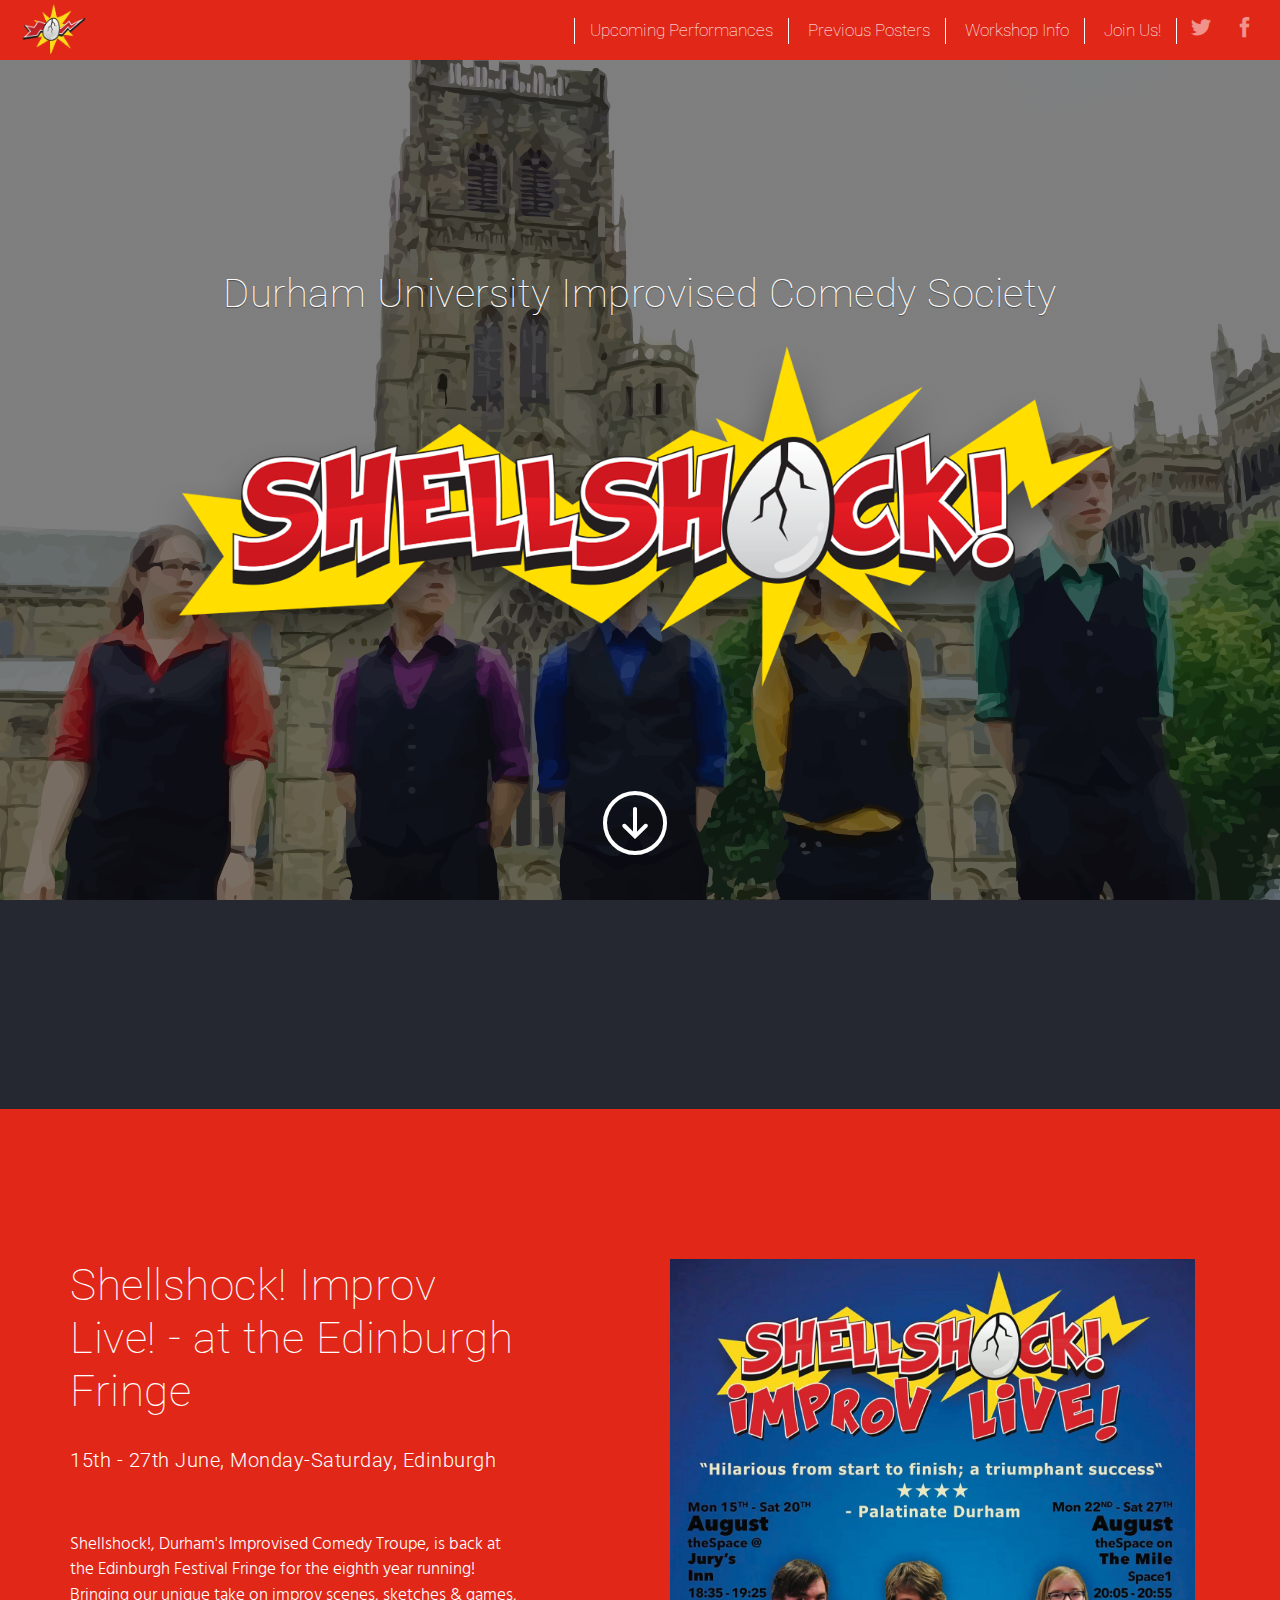
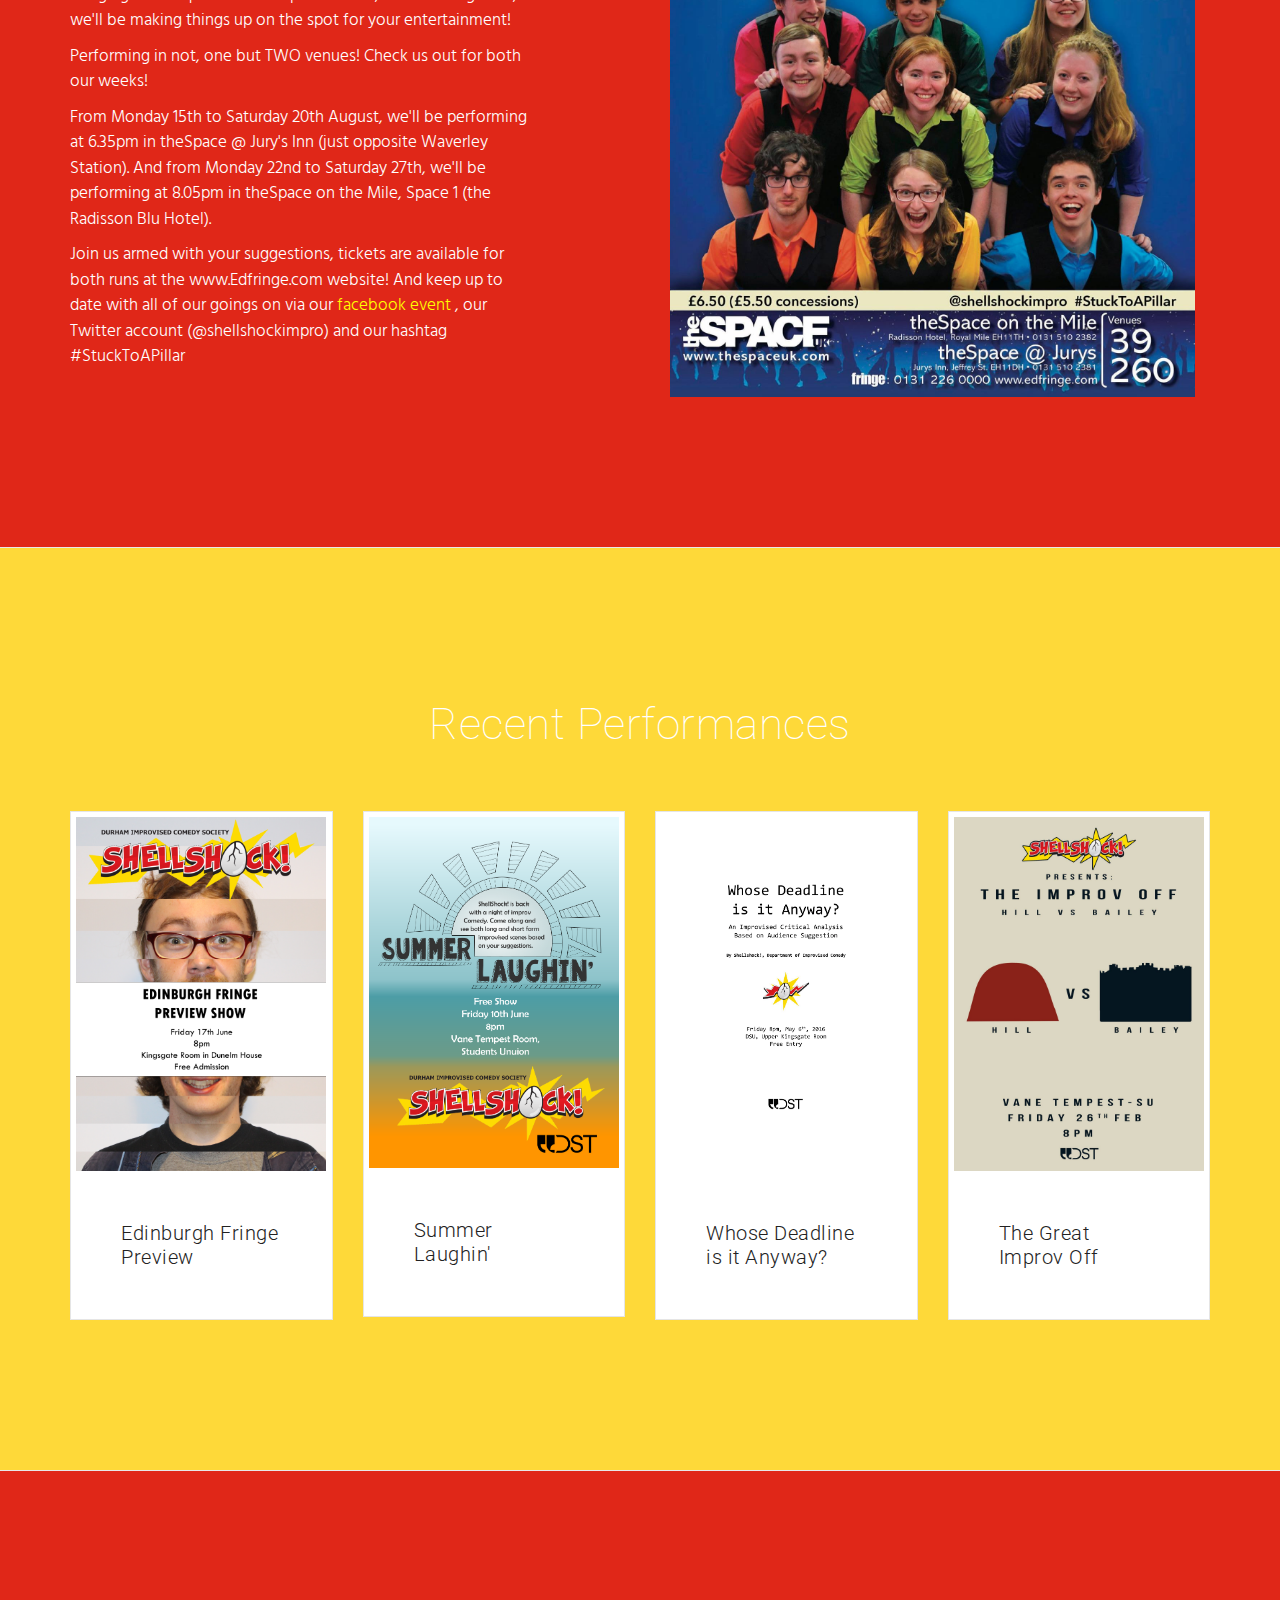
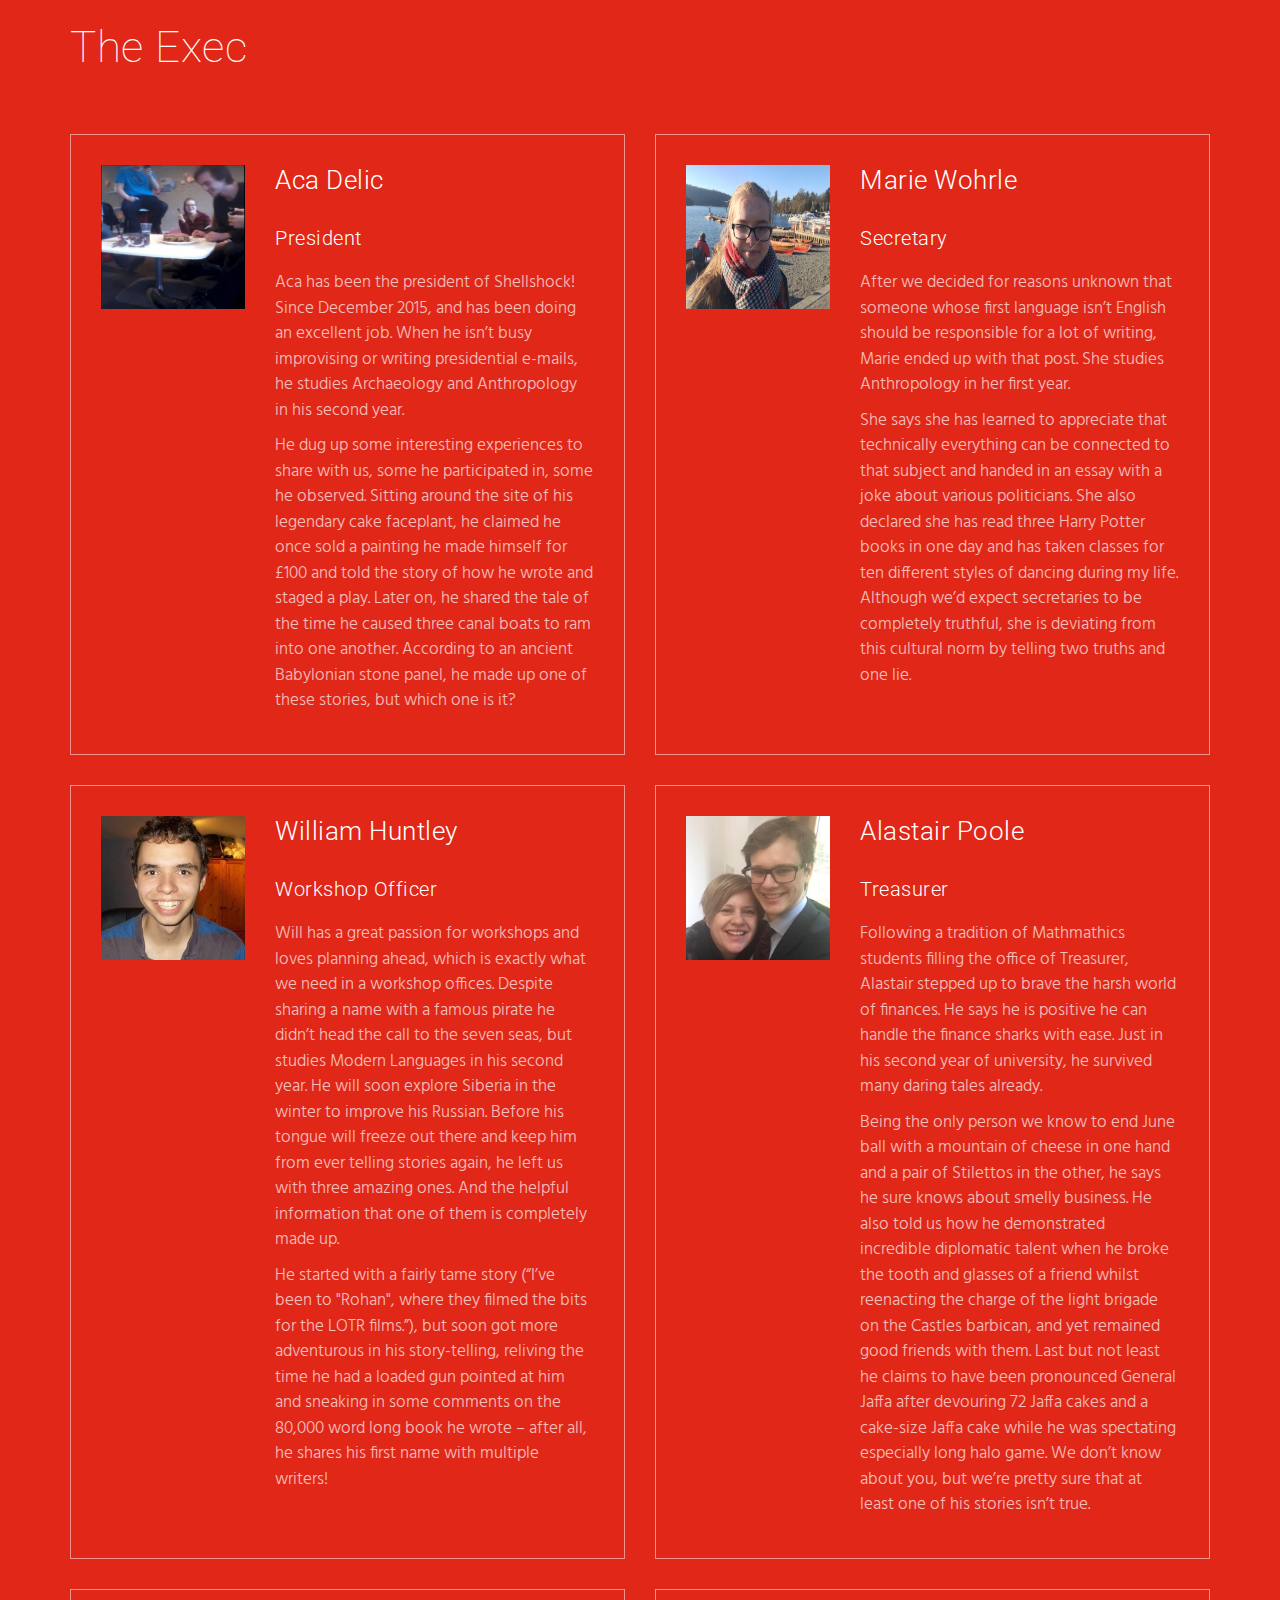
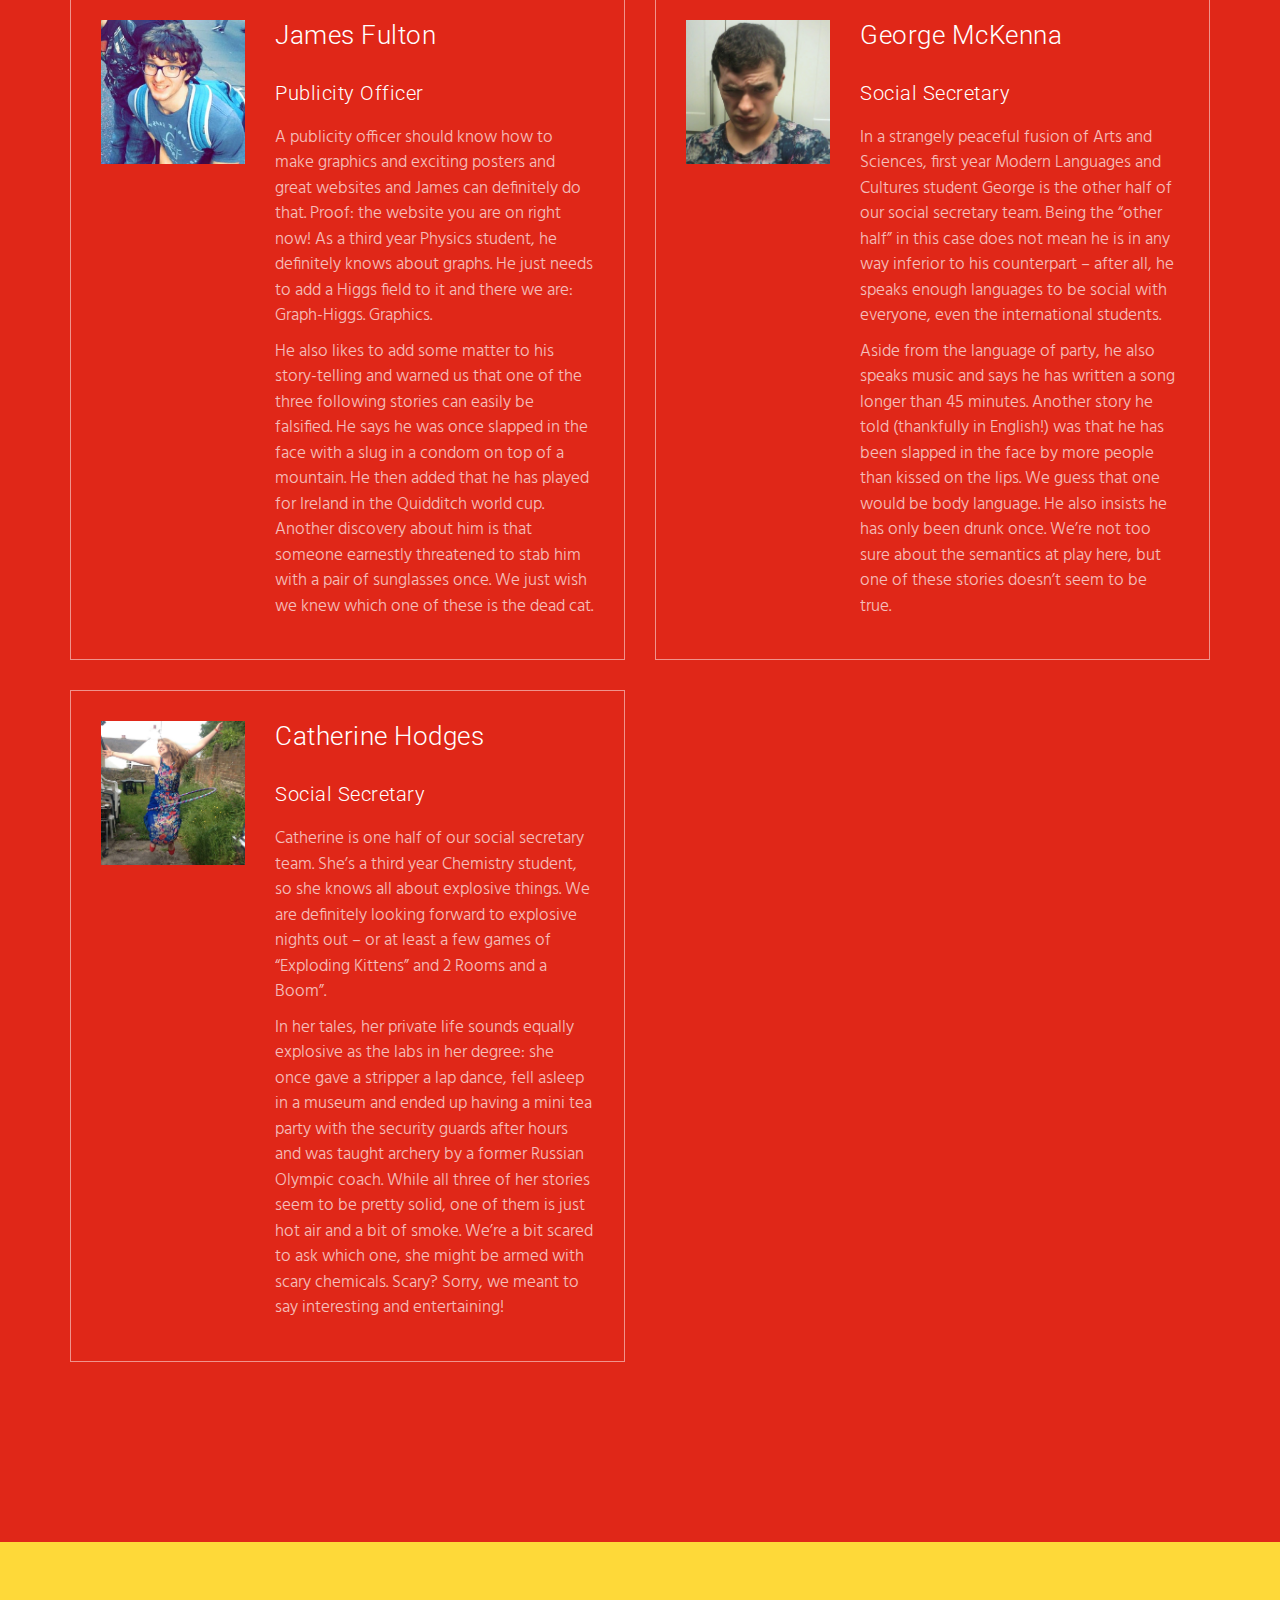
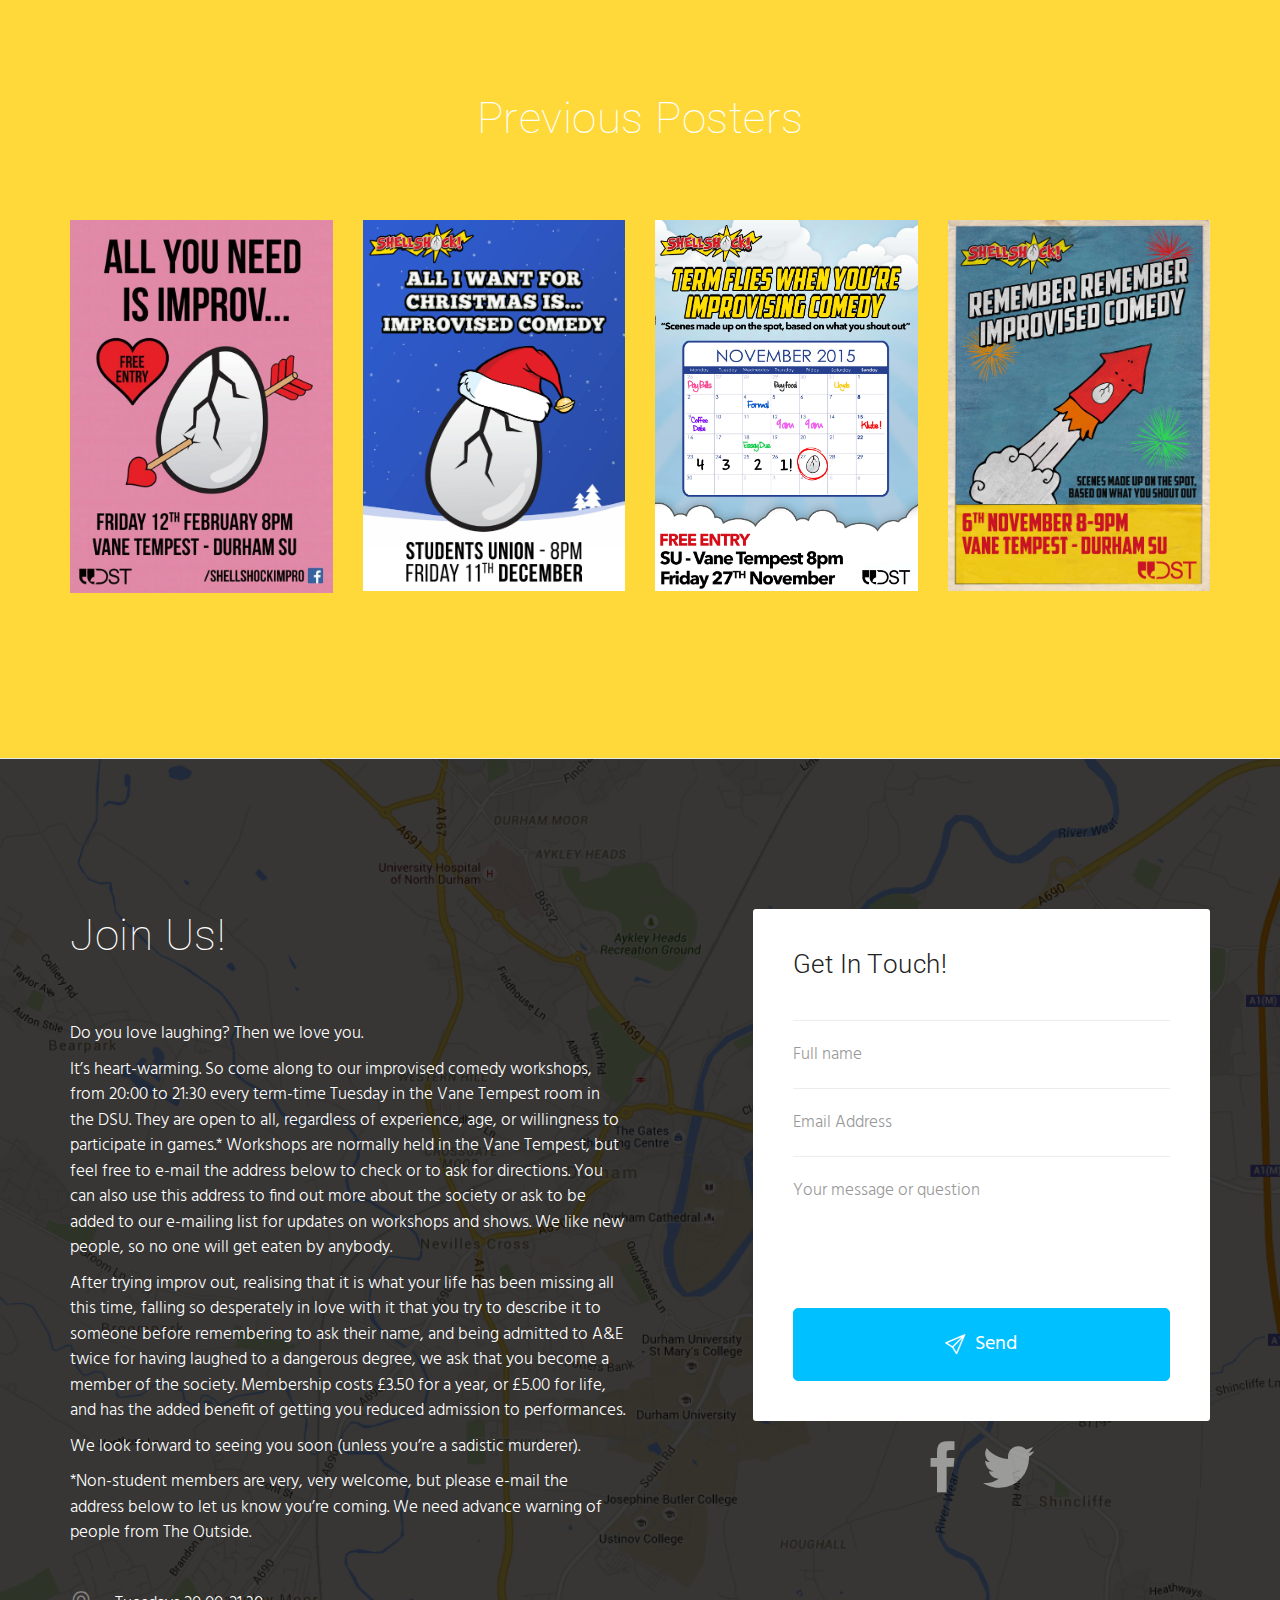
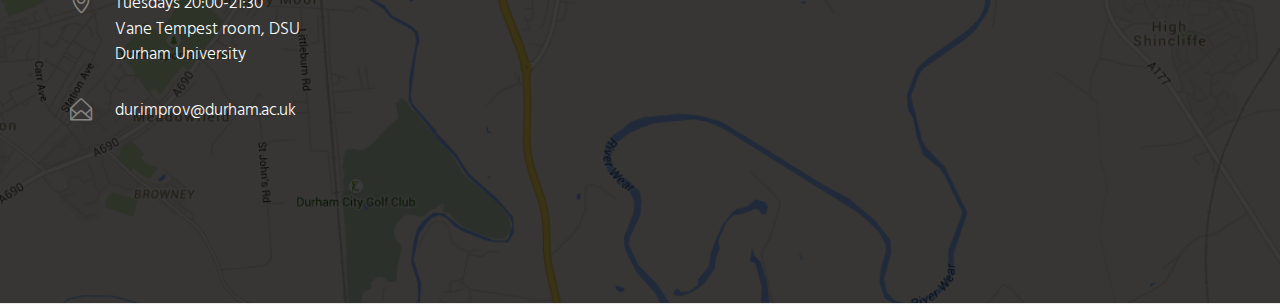
<file: index.html>
<!DOCTYPE html>
<html><head>
    <meta charset="utf-8">
    <meta name="viewport" content="width=device-width, initial-scale=1.0">
    <meta name="description" content="Shellshock! Improvised Comedy @ Durham University">
	
	<title>Shellshock! | Durham University</title>
    
    <!--pageMeta-->

    <!-- Loading Bootstrap -->
    <link href="new_css/bootstrap.css" rel="stylesheet">
	
    <!-- Loading Elements Styles -->   
    <link href="new_css/style.css" rel="stylesheet">
	
	<!-- Loading Magnific-Popup Styles --> 
    <link href="new_css/magnific-popup.css" rel="stylesheet"> 
	   
    <!-- Loading Font Styles -->
    <link href="new_css/iconfont-style.css" rel="stylesheet">

    <!-- WOW Animate-->
    <link href="scripts/animations/animate.css" rel="stylesheet">

	<!-- Favicons -->
	<link rel="apple-touch-icon" sizes="57x57" href="new_images/favicons/apple-touch-icon-57x57.png">
	<link rel="apple-touch-icon" sizes="60x60" href="new_images/favicons/apple-touch-icon-60x60.png">
	<link rel="apple-touch-icon" sizes="72x72" href="new_images/favicons/apple-touch-icon-72x72.png">
	<link rel="apple-touch-icon" sizes="76x76" href="new_images/favicons/apple-touch-icon-76x76.png">
	<link rel="apple-touch-icon" sizes="114x114" href="new_images/favicons/apple-touch-icon-114x114.png">
	<link rel="apple-touch-icon" sizes="120x120" href="new_images/favicons/apple-touch-icon-120x120.png">
	<link rel="apple-touch-icon" sizes="144x144" href="new_images/favicons/apple-touch-icon-144x144.png">
	<link rel="apple-touch-icon" sizes="152x152" href="new_images/favicons/apple-touch-icon-152x152.png">
	<link rel="apple-touch-icon" sizes="180x180" href="new_images/favicons/apple-touch-icon-180x180.png">
	<link rel="icon" type="image/png" href="new_images/favicons/favicon-32x32.png" sizes="32x32">
	<link rel="icon" type="image/png" href="new_images/favicons/android-chrome-192x192.png" sizes="192x192">
	<link rel="icon" type="image/png" href="new_images/favicons/favicon-96x96.png" sizes="96x96">
	<link rel="icon" type="image/png" href="new_images/favicons/favicon-16x16.png" sizes="16x16">
	<link rel="manifest" href="new_images/favicons/manifest.json">
	<meta name="msapplication-TileColor" content="#ffc40d">
	<meta name="msapplication-TileImage" content="new_images/favicons/mstile-144x144.png">
	<meta name="theme-color" content="#ffffff">


    <!-- HTML5 shim, for IE6-8 support of HTML5 elements. All other JS at the end of file. -->
    <!--[if lt IE 9]>
      <script src="scripts/html5shiv.js"></script>
      <script src="scripts/respond.min.js"></script>
    <![endif]-->
    
    <!--headerIncludes-->
    
</head>
<body data-spy="scroll" data-target=".navMenuCollapse">
    
    <div id="wrap">
        
    <!-- NAVIGATION SOCIAL -->
		<!-- INTRO CENTER -->
	<!-- VIDEO HALF RIGHT BLOCK -->	
	<!-- RECENT POSTS 4 COL BLOCK -->
		<!-- TEAM BORDER -->
		<!-- PORTFOLIO GRID APP BLOCK -->
		<!-- CONTACT HALF BLOCK -->
		<!-- NAVIGATION SOCIAL -->
		<nav class="navbar navbar-fixed-top bg-color1 dark-bg" data-selector="nav" src="new_images/uploads/short_logo.png" style="color: rgb(255, 255, 255); box-shadow: none; background-color: rgb(224, 39, 24);">
			<div class="container-fluid"> 
				<a class="navbar-brand goto" href="#" data-selector="a.btn, a.download-btn, button.btn, a.goto"><img src="new_images/uploads/short_logo.png" height="25" alt="Your logo" data-selector="img" style="width: 76px; height: 50px; border-radius: 0px; border: 1px none rgb(0, 192, 255);"></a> 
				<button class="round-toggle navbar-toggle menu-collapse-btn collapsed" data-toggle="collapse" data-target=".navMenuCollapse" data-selector="Footer"> <span class="icon-bar"></span> <span class="icon-bar"></span> <span class="icon-bar"></span> </button>
				<div class="collapse navbar-collapse navMenuCollapse">
					<ul class="soc-list">
						<li data-selector="nav li" class="text-link"><a href="#video-half-right" class="goto" data-selector="nav a">Upcoming Performances</a></li>
						<li data-selector="nav li" class="text-link"><a href="#portfolio-grid-app" class="goto" data-selector="nav a">Previous Posters</a></li>
						<li data-selector="nav li" class="text-link"><a href="#contact-half" class="goto" data-selector="nav a">Workshop Info</a></li>
						<li data-selector="nav li" class="text-link"><a href="#contact-half" class="goto" data-selector="nav a">Join Us!</a></li>
						<li data-selector="nav li"><a href="https://twitter.com/ShellShockImpro" target="_blank" data-selector="nav a"><i class="icon icon-twitter2" data-selector=".icon"></i></a></li>
						<li data-selector="nav li"><a href="https://www.facebook.com/shellshockimpro" target="_blank" data-selector="nav a"><i class="icon icon-facebook2" data-selector=".icon"></i></a></li>
<!-- 						<li data-selector="nav li"><a href="#" target="_blank" data-selector="nav a"><i class="icon icon-instagram" data-selector=".icon"></i></a></li>
 -->					</ul>
				</div>
			</div>
		</nav><!-- INTRO CENTER -->
	<header id="intro-center" class="intro-block bg-color1 dark-bg fixed-bg double-padding text-center" style="background-image: linear-gradient(rgba(0, 0, 0, 0.498039), rgba(0, 0, 0, 0.498039)), url(new_images/uploads/cathedral.png); background-attachment: fixed; background-color: rgb(37, 40, 48); background-size: cover; background-repeat: no-repeat;" data-selector="header" src="new_images/uploads/short_logo.png">
		<div class="container">
			<div class="slogan" data-selector="Footer">
				<h1 data-selector="h1" style="color: rgb(255, 255, 255); font-size: 40px; margin-bottom: 10px; margin-top: 20px; background-color: rgba(0, 0, 0, 0);">Durham University Improvised Comedy Society</h1>
				<h2 class="giant-title" data-selector="h2">
					<img src="new_images/uploads/shellshock_main.png" width="1000" class="hidden-md visible-lg-inline-block" data-selector="img">
					<img src="new_images/uploads/shellshock_main.png" width="750" class="hidden-xs visible-sm-inline-block visible-md-inline-block hidden-lg" data-selector="img">
					<img src="new_images/uploads/shellshock_main.png" width="400" class="hidden visible-xs-inline-block" data-selector="img" style="margin-left:-30px; margin-right:-30px;">
				</h2>
			</div>
			<a class="goto" href="#video-half-right" data-selector="a.btn, a.download-btn, button.btn, a.goto"><i class="icon big-icon icon-arrow-down" data-selector=".icon" src="new_images/uploads/short_logo.png" style="color: rgb(255, 255, 255); font-size: 64px; opacity: 1;"></i></a>
		</div>
	</header><!-- VIDEO HALF RIGHT BLOCK -->	
	<section id="video-half-right" data-selector="section" src="new_images/uploads/short_logo.png" style="padding-top: 150px; padding-bottom: 150px; border-bottom-width: 1px; border-bottom-color: rgb(232, 232, 232); background-image: none; background-attachment: scroll; background-color: rgb(224, 39, 24); background-size: auto; background-repeat: repeat;">
		<div class="container">		
			<div class="row">
				<div class="col-md-5 editContent" data-selector="Footer">
					<h2 data-selector="h2" src="new_images/uploads/short_logo.png" style="color: rgb(255, 255, 255); font-size: 44px; margin-bottom: 30px; margin-top: 0px; background-color: rgba(0, 0, 0, 0);">Shellshock! Improv Live! - at the Edinburgh Fringe</h2>
					<h4 class="sub-title" data-selector="h4" src="new_images/uploads/short_logo.png" style="color: rgb(255, 255, 255); font-size: 20px; margin-bottom: 60px; margin-top: 0px; background-color: rgba(0, 0, 0, 0);">15th - 27th June, Monday-Saturday, Edinburgh </h4>
					<p data-selector="p" style="color: rgb(255, 255, 255); font-size: 17px; background-color: rgba(0, 0, 0, 0);">
						Shellshock!, Durham's Improvised Comedy Troupe, is back at the Edinburgh Festival Fringe for the eighth year running! Bringing our unique take on improv scenes, sketches & games, we'll be making things up on the spot for your entertainment!</p>
						<p data-selector="p" style="color: rgb(255, 255, 255); font-size: 17px; background-color: rgba(0, 0, 0, 0);">
						Performing in not, one but TWO venues! Check us out for both our weeks!</p>
						<p data-selector="p" style="color: rgb(255, 255, 255); font-size: 17px; background-color: rgba(0, 0, 0, 0);">
						From Monday 15th to Saturday 20th August, we'll be performing at 6.35pm in theSpace @ Jury's Inn (just opposite Waverley Station).
						And from Monday 22nd to Saturday 27th, we'll be performing at 8.05pm in theSpace on the Mile, Space 1 (the Radisson Blu Hotel).</p>
						<p data-selector="p" style="color: rgb(255, 255, 255); font-size: 17px; background-color: rgba(0, 0, 0, 0);">
						Join us armed with your suggestions, tickets are available for both runs at the www.Edfringe.com website! And keep up to date with all of our goings on via our <a href="https://www.facebook.com/events/1727417880863353/?active_tab=highlights"><font color="#ffff00">facebook event</font></a> , our Twitter account (@shellshockimpro) and our hashtag #StuckToAPillar </p>
				</div>
				<div class="col-md-6 col-md-offset-1">
					<img src="new_images/Posters/2015-2016/fringe_poster.jpg" class="col-xs-12">
				</div>
			</div>
		</div>
	</section><!-- RECENT POSTS 4 COL BLOCK -->
		<section id="blog-4col" data-selector="section" src="new_images/center-block-bg2.png" style="padding-top: 150px; padding-bottom: 150px; border-bottom-width: 1px; border-bottom-color: rgb(232, 232, 232); background-image: none; background-attachment: scroll; background-color: rgb(254, 217, 57); background-size: auto; background-repeat: repeat;">
			<div class="container">
				<h2 class="title text-center" data-selector="h2" src="new_images/center-block-bg2.png" style="color: rgb(255, 255, 255); font-size: 44px; margin-bottom: 60px; margin-top: 0px; background-color: rgba(0, 0, 0, 0);">Recent Performances</h2>
				<div class="row">
					<div class="col-sm-3">
						<div class="post" data-selector="#testimonials-grid .quote, .pricing-table, .pricing-table .stamp, .post, .panel, .panel-heading, .form-container, .post-content .price-circle">
							<div class="post-media">
								<a href="templates/poster1.html" class="ajax-load-poster"><img src="new_images/Posters/2015-2016/Poster9.png" alt="The new functional sketches" class="img-responsive" data-selector="img"></a>
							</div>
							<div class="post-content">
								<h4 class="title" data-selector="h4"><a href="templates/poster1.html" class="ajax-load-poster">Edinburgh Fringe Preview</a></h4>
							</div>
						</div>
					</div>
					<div class="col-sm-3">
						<div class="post" data-selector="#testimonials-grid .quote, .pricing-table, .pricing-table .stamp, .post, .panel, .panel-heading, .form-container, .post-content .price-circle">
							<div class="post-media">
								<a href="templates/poster2.html" class="ajax-load-poster"><img src="new_images/Posters/2015-2016/Poster8.png" alt="Resolving the issue with synchronization in old version" class="img-responsive" data-selector="img"></a>
							</div>
							<div class="post-content">
								<h4 class="title" data-selector="h4"><a href="templates/poster2.html" class="ajax-load-poster">Summer Laughin'</a></h4>
							</div>
						</div>
					</div>
					<div class="col-sm-3">
						<div class="post" data-selector="#testimonials-grid .quote, .pricing-table, .pricing-table .stamp, .post, .panel, .panel-heading, .form-container, .post-content .price-circle">
							<div class="post-media">
								<a href="templates/poster3.html" class="ajax-load-poster"><img src="new_images/Posters/2015-2016/Poster7.png" alt="Look for the latest update in coming days" class="img-responsive" data-selector="img"></a>
							</div>
							<div class="post-content">
								<h4 class="title" data-selector="h4"><a href="templates/poster3.html" class="ajax-load-poster">Whose Deadline is it Anyway?</a></h4>
							</div>
						</div>
					</div>
					<div class="col-sm-3">
						<div class="post" data-selector="#testimonials-grid .quote, .pricing-table, .pricing-table .stamp, .post, .panel, .panel-heading, .form-container, .post-content .price-circle">
							<div class="post-media">
								<a href="templates/poster4.html" class="ajax-load-poster"><img src="new_images/Posters/2015-2016/Poster6.jpg" alt="The meeting of developers of cross-platform apps" class="img-responsive" data-selector="img"></a>
							</div>
							<div class="post-content">
								<h4 class="title" data-selector="h4"><a href="templates/poster4.html" class="ajax-load-poster">The Great Improv Off</a></h4>
							</div>
						</div>
					</div>	
				</div>
			</div>
		</section><!-- TEAM BORDER -->
		<section id="team-border" class="dark-bg bg-color2" data-selector="section" src="new_images/uploads/short_logo.png" style="padding-top: 150px; padding-bottom: 150px; border-bottom-width: 0px; border-bottom-color: rgb(255, 255, 255); background-image: none; background-attachment: scroll; background-color: rgb(224, 39, 24); background-size: auto; background-repeat: repeat;">
			<div class="container">
				<h2 class="title" data-selector="h2">The Exec</h2>
				<div class="row row-eq-height">
					<div class="col-md-6 sep-half-bottom">
						<div class="border-block">
							<div class="row">
								<div class="col-sm-4">
									<img src="new_images/exec/2016-2017/Aca_cake_face.gif" class="screen" alt="Team 1" data-selector="img" style="width: 144px; height: 144px; border-radius: 0px; border: 1px none rgb(255, 255, 255);">
								</div>
								<div class="col-sm-8">
									<h3 class="title" data-selector="h3">Aca Delic</h3>
									<h4 data-selector="h4">President</h4>
									<p class="desc-text editContent" data-selector="p">
										 Aca has been the president of Shellshock! Since December 2015, and has been doing an excellent job. When he isn’t busy improvising or writing presidential e-mails, he studies Archaeology and Anthropology in his second year.
									</p>
									<p class="desc-text editContent" data-selector="p">
										 He dug up some interesting experiences to share with us, some he participated in, some he observed. Sitting around the site of his legendary cake faceplant, he claimed he once sold a painting he made himself for £100 and told the story of how he wrote and staged a play. Later on, he shared the tale of the time he caused three canal boats to ram into one another. According to an ancient Babylonian stone panel, he made up one of these stories, but which one is it? 
									</p>
								</div>
							</div>
						</div>
					</div>
					<div class="col-md-6 sep-half-bottom">
						<div class="border-block">				
							<div class="row">
								<div class="col-sm-4">
									<img src="new_images/exec/2016-2017/Marie Wohrle.jpg" class="screen" alt="Team 2" data-selector="img" style="width: 144px; height: 144px; border-radius: 0px; border: 1px none rgb(255, 255, 255);">
								</div>
								<div class="col-sm-8">
									<h3 class="title" data-selector="h3">Marie Wohrle</h3>
									<h4 data-selector="h4">Secretary</h4>
									<p class="desc-text editContent" data-selector="p">
										After we decided for reasons unknown that someone whose first language isn’t English should be responsible for a lot of writing, Marie ended up with that post. She studies Anthropology in her first year.
									</p>
									<p class="desc-text editContent" data-selector="p">
										She says she has learned to appreciate that technically everything can be connected to that subject and handed in an essay with a joke about various politicians. She also declared she has read three Harry Potter books in one day and has taken classes for ten different styles of dancing during my life. Although we’d expect secretaries to be completely truthful, she is deviating from this cultural norm by telling two truths and one lie.
									</p>
								</div>
							</div>
						</div>
					</div>
				</div>
				<div class="row row-eq-height">
					<div class="col-md-6 sep-half-bottom">
						<div class="border-block">	 
							<div class="row">
								<div class="col-sm-4">
									<img src="new_images/exec/2016-2017/William Huntley.jpg" class="screen" alt="Team 3" data-selector="img" style="width: 144px; height: 144px; border-radius: 0px; border: 1px none rgb(255, 255, 255);">
								</div>
								<div class="col-sm-8">
									<h3 class="title" data-selector="h3">William Huntley</h3>
									<h4 data-selector="h4">Workshop Officer</h4>
									<p class="desc-text editContent" data-selector="p">
										Will has a great passion for workshops and loves planning ahead, which is exactly what we need in a workshop offices. Despite sharing a name with a famous pirate he didn’t head the call to the seven seas, but studies Modern Languages in his second year. He will soon explore Siberia in the winter to improve his Russian. Before his tongue will freeze out there and keep him from ever telling stories again, he left us with three amazing ones. And the helpful information that one of them is completely made up.
									</p>
									<p class="desc-text editContent" data-selector="p">
										He started with a fairly tame story (“I’ve been to "Rohan", where they filmed the bits for the LOTR films.”), but soon got more adventurous in his story-telling, reliving the time he had a loaded gun pointed at him and sneaking in some comments on the 80,000 word long book he wrote – after all, he shares his first name with multiple writers! 
								</div>
							</div>
						</div>
					</div>
					<div class="col-md-6 sep-half-bottom">
						<div class="border-block">	
							<div class="row">
								<div class="col-sm-4">
									<img src="new_images/exec/2016-2017/Alastair Poole.jpg" class="screen" alt="Team 3" data-selector="img" style="width: 144px; height: 144px; border-radius: 0px; border: 1px none rgb(255, 255, 255);">
								</div>
								<div class="col-sm-8">
									<h3 class="title" data-selector="h3">Alastair Poole</h3>
									<h4 data-selector="h4">Treasurer</h4>
									<p class="desc-text editContent" data-selector="p">
										Following a tradition of Mathmathics students filling the office of Treasurer, Alastair stepped up to brave the harsh world of finances. He says he is positive he can handle the finance sharks with ease. Just in his second year of university, he survived many daring tales already.
									</p>
									<p class="desc-text editContent" data-selector="p">
										Being the only person we know to end June ball with a mountain of cheese in one hand and a pair of Stilettos in the other, he says he sure knows about smelly business. He also told us how he demonstrated incredible diplomatic talent when he broke the tooth and glasses of a friend whilst reenacting the charge of the light brigade on the Castles barbican, and yet remained good friends with them. Last but not least he claims to have been pronounced General Jaffa after devouring 72 Jaffa cakes and a cake-size Jaffa cake while he was spectating especially long halo game. We don’t know about you, but we’re pretty sure that at least one of his stories isn’t true.
									</p>
								</div>
							</div>
						</div>
					</div>
				</div>
				<div class="row row-eq-height">
					<div class="col-md-6 sep-half-bottom">
						<div class="border-block">	 
							<div class="row">
								<div class="col-sm-4">
									<img src="new_images/exec/2016-2017/James Fulton.jpg" class="screen" alt="Team 3" data-selector="img" style="width: 144px; height: 144px; border-radius: 0px; border: 1px none rgb(255, 255, 255);">
								</div>
								<div class="col-sm-8">
									<h3 class="title" data-selector="h3">James Fulton</h3>
									<h4 data-selector="h4">Publicity Officer</h4>
									<p class="desc-text editContent" data-selector="p">
										A publicity officer should know how to make graphics and exciting posters and great websites and James can definitely do that. Proof: the website you are on right now! As a third year Physics student, he definitely knows about graphs. He just needs to add a Higgs field to it and there we are: Graph-Higgs. Graphics.
									</p>
									<p class="desc-text editContent" data-selector="p">
										He also likes to add some matter to his story-telling and warned us that one of the three following stories can easily be falsified. He says he was once slapped in the face with a slug in a condom on top of a mountain. He then added that he has played for Ireland in the Quidditch world cup. Another discovery about him is that someone earnestly threatened to stab him with a pair of sunglasses once. We just wish we knew which one of these is the dead cat.
									</p>
								</div>
							</div>
						</div>
					</div>
					<div class="col-md-6 sep-half-bottom">
						<div class="border-block">	
							<div class="row">
								<div class="col-sm-4">
									<img src="new_images/exec/2016-2017/George McKenna.jpg" class="screen" alt="Team 3" data-selector="img" style="width: 144px; height: 144px; border-radius: 0px; border: 1px none rgb(255, 255, 255);">
								</div>
								<div class="col-sm-8">
									<h3 class="title" data-selector="h3">George McKenna</h3>
									<h4 data-selector="h4">Social Secretary</h4>
									<p class="desc-text editContent" data-selector="p">
										In a strangely peaceful fusion of Arts and Sciences, first year Modern Languages and Cultures student George is the other half of our social secretary team. Being the “other half” in this case does not mean he is in any way inferior to his counterpart – after all, he speaks enough languages to be social with everyone, even the international students.
									</p>
									<p class="desc-text editContent" data-selector="p"> 
										Aside from the language of party, he also speaks music and says he has written a song longer than 45 minutes. Another story he told (thankfully in English!) was that he has been slapped in the face by more people than kissed on the lips. We guess that one would be body language. He also insists he has only been drunk once. We’re not too sure about the semantics at play here, but one of these stories doesn’t seem to be true.
									</p>
								</div>
							</div>
						</div>
					</div>
				</div>
				<div class="row row-eq-height">
					<div class="col-md-6 sep-half-bottom">
						<div class="border-block">	
							<div class="row">
								<div class="col-sm-4">
									<img src="new_images/exec/2016-2017/Catherine Hodges.jpg" class="screen" alt="Team 3" data-selector="img" style="width: 144px; height: 144px; border-radius: 0px; border: 1px none rgb(255, 255, 255);">
								</div>
								<div class="col-sm-8">
									<h3 class="title" data-selector="h3">Catherine Hodges</h3>
									<h4 data-selector="h4">Social Secretary</h4>
									<p class="desc-text editContent" data-selector="p">
										Catherine is one half of our social secretary team. She’s a third year Chemistry student, so she knows all about explosive things. We are definitely looking forward to explosive nights out – or at least a few games of “Exploding Kittens” and 2 Rooms and a Boom”. 
									</p>
									<p class="desc-text editContent" data-selector="p">
										In her tales, her private life sounds equally explosive as the labs in her degree: she once gave a stripper a lap dance, fell asleep in a museum and ended up having a mini tea party with the security guards after hours and was taught archery by a former Russian Olympic coach. While all three of her stories seem to be pretty solid, one of them is just hot air and a bit of smoke. We’re a bit scared to ask which one, she might be armed with scary chemicals. Scary? Sorry, we meant to say interesting and entertaining!
									</p>
								</div>
							</div>
						</div>
					</div>
				</div>
			</div>
		</section><!-- PORTFOLIO GRID APP BLOCK -->
		<section id="portfolio-grid-app" class="portfolio-block text-center" data-selector="section" src="new_images/uploads/poster4.png" style="padding-top: 150px; padding-bottom: 150px; border-bottom-width: 1px; border-bottom-color: rgb(232, 232, 232); background-image: none; background-attachment: scroll; background-color: rgb(254, 217, 57); background-size: auto; background-repeat: repeat;">
			<div class="container">
				<div class="row">
					<div class="col-sm-6 col-sm-offset-3">
						<h2 class="title" data-selector="h2" src="new_images/uploads/adam.jpg" style="color: rgb(255, 255, 255); font-size: 44px; margin-bottom: 60px; margin-top: 0px; background-color: rgba(0, 0, 0, 0);">Previous Posters</h2>
						<!-- <p class="sep-bottom desc-text editContent" data-selector="p">Mentitum necessitatibus cu sed, amet sadipscing qui id, eros elit voluptatibus mea an. Te aperiri invenire ius. Mundi tantas disputationi ea eum. Qui eu aeque persius.</p> -->
					</div>
				</div>
				<ul class="portfolio-list portfolio-4col">
					<li>
						<a href="./new_images/Posters/2015-2016/Poster1.jpg"><span class="editContent" data-selector="Footer">All You Need is Improv</span><img src="new_images/Posters/2015-2016/Poster5.jpg" alt="" data-selector=".portfolio-list img" style="border-radius: 0px; border: 0px none rgb(255, 255, 255);"></a>
					</li>
					<li>
						<a href="./new_images/Posters/2015-2016/Poster4.jpg"><span class="editContent" data-selector="Footer">All I Want for Christmas is Improvised Comedy</span><img src="new_images/Posters/2015-2016/Poster4.jpg" alt="" data-selector=".portfolio-list img" style="border-radius: 0px; border: 0px none rgb(255, 255, 255);"></a>
					</li>
					<li>
						<a href="./new_images/Posters/2015-2016/Poster3.jpg"><span class="editContent" data-selector="Footer">Term Flies When You're Improvising Comedy</span><img src="new_images/Posters/2015-2016/Poster3.jpg" alt="" data-selector=".portfolio-list img" style="border-radius: 0px; border: 0px none rgb(255, 255, 255);"></a>
					</li>
					<li>
						<a href="./new_images/Posters/2015-2016/Poster2.jpg"><span class="editContent" data-selector="Footer"> Remember Remember, come to our show in November.</span><img src="new_images/Posters/2015-2016/Poster2.jpg" alt="" data-selector=".portfolio-list img" style="border-radius: 0px; border: 0px none rgb(255, 255, 255);"></a>
					</li>
				</ul>
			</div>
		</section><!-- CONTACT HALF BLOCK -->
		<section id="contact-half" class="bg-color1 cover-bg" style="padding-top: 150px; padding-bottom: 150px; border-bottom-width: 1px; border-bottom-color: rgb(232, 232, 232); background-image: url(new_images/uploads/durham.png); background-attachment: scroll; background-color: rgb(37, 40, 48); background-size: cover; background-repeat: no-repeat;" data-selector="section" src="new_images/uploads/adam.jpg">
			<div class="container">
				<div class="row">
					<div class="col-md-6 dark-bg editContent" data-selector="Footer"><h2 class="title" data-selector="h2">Join Us!</h2>
						<p data-selector="p">
							Do you love laughing? Then we love you.
						</p>
						<p data-selector="p">
							It’s heart-warming. So come along to our improvised comedy workshops, from 20:00 to 21:30 every term-time Tuesday in the Vane Tempest room in the DSU. They are open to all, regardless of experience, age, or willingness to participate in games.* Workshops are normally held in the Vane Tempest, but feel free to e-mail the address below to check or to ask for directions. You can also use this address to find out more about the society or ask to be added to our e-mailing list for updates on workshops and shows. We like new people, so no one will get eaten by anybody.

						</p>
						<p data-selector="p">
							After trying improv out, realising that it is what your life has been missing all this time, falling so desperately in love with it that you try to describe it to someone before remembering to ask their name, and being admitted to A&E twice for having laughed to a dangerous degree, we ask that you become a member of the society. Membership costs £3.50 for a year, or £5.00 for life, and has the added benefit of getting you reduced admission to performances.
						</p>
						<p data-selector="p">
							We look forward to seeing you soon (unless you’re a sadistic murderer).
						</p>
						<p data-selector="p">
							*Non-student members are very, very welcome, but please e-mail the address below to let us know you’re coming. We need advance warning of people from The Outside.
						</p>
						<p data-selector="p">
							<br>
						</p>
						<ul class="data-list">
							<li><i class="icon icon-pointer" data-selector=".icon"></i>Tuesdays 20:00-21:30<br>
							Vane Tempest room, DSU<br>
							Durham University
							</li>
							<li><i class="icon icon-envelope-open" data-selector=".icon"></i>dur.improv@durham.ac.uk</li>
						</ul>
					</div>
					<div class="col-md-5 col-md-offset-1">
						<div class="form-container" data-selector="#testimonials-grid .quote, .pricing-table, .pricing-table .stamp, .post, .panel, .panel-heading, .form-container, .post-content .price-circle">
							<h3 class="title" data-selector="h3">Get In Touch!</h3>
							<form action="scripts/contact.php" role="form" id="contact_form" novalidate="novalidate" data-selector="form">
								<div class="form-group">
									<input type="text" class="form-control" id="contact_name" placeholder="Full name" name="name">
								</div>
								<div class="form-group">
									<input type="email" class="form-control" id="contact_email" placeholder="Email Address" name="email">
								</div>
								<div class="form-group">
									<textarea class="form-control" rows="4" placeholder="Your message or question" id="contact_message" name="message"></textarea>
								</div>
								<button type="submit" id="contact_submit" data-loading-text="•••" class="btn btn-lg btn-block btn-primary" data-selector="a.btn, a.download-btn, button.btn, a.goto"><i class="icon icon-paper-plane" data-selector=".icon"></i>Send</button>
							</form>
						</div>
						<div class="text-center join-social-icons">
							<a href="https://www.facebook.com/shellshockimpro" target="_blank" data-selector="nav a"><i class="icon icon-facebook2" data-selector=".icon"></i></a>
							<a href="https://twitter.com/ShellShockImpro" target="_blank" data-selector="nav a"><i class="icon icon-twitter2" data-selector=".icon"></i></a>
						</div>
					</div>
				</div>
			</div>
		</section></div><!-- /#wrap -->




    <!-- JavaScript --> 
	<script src="scripts/jquery-1.11.2.min.js"></script> 
	<script src="scripts/bootstrap.min.js"></script> 
	<script src="scripts/jquery.validate.min.js"></script>
	<script src="scripts/smoothscroll.js"></script> 
	<script src="scripts/jquery.smooth-scroll.min.js"></script> 
	<script src="scripts/placeholders.jquery.min.js"></script> 
	<script src="scripts/jquery.magnific-popup.min.js"></script> 
    <script src="scripts/animations/wow.min.js"></script>
	<script src="scripts/custom.js"></script>

	


</body></html>
</file>
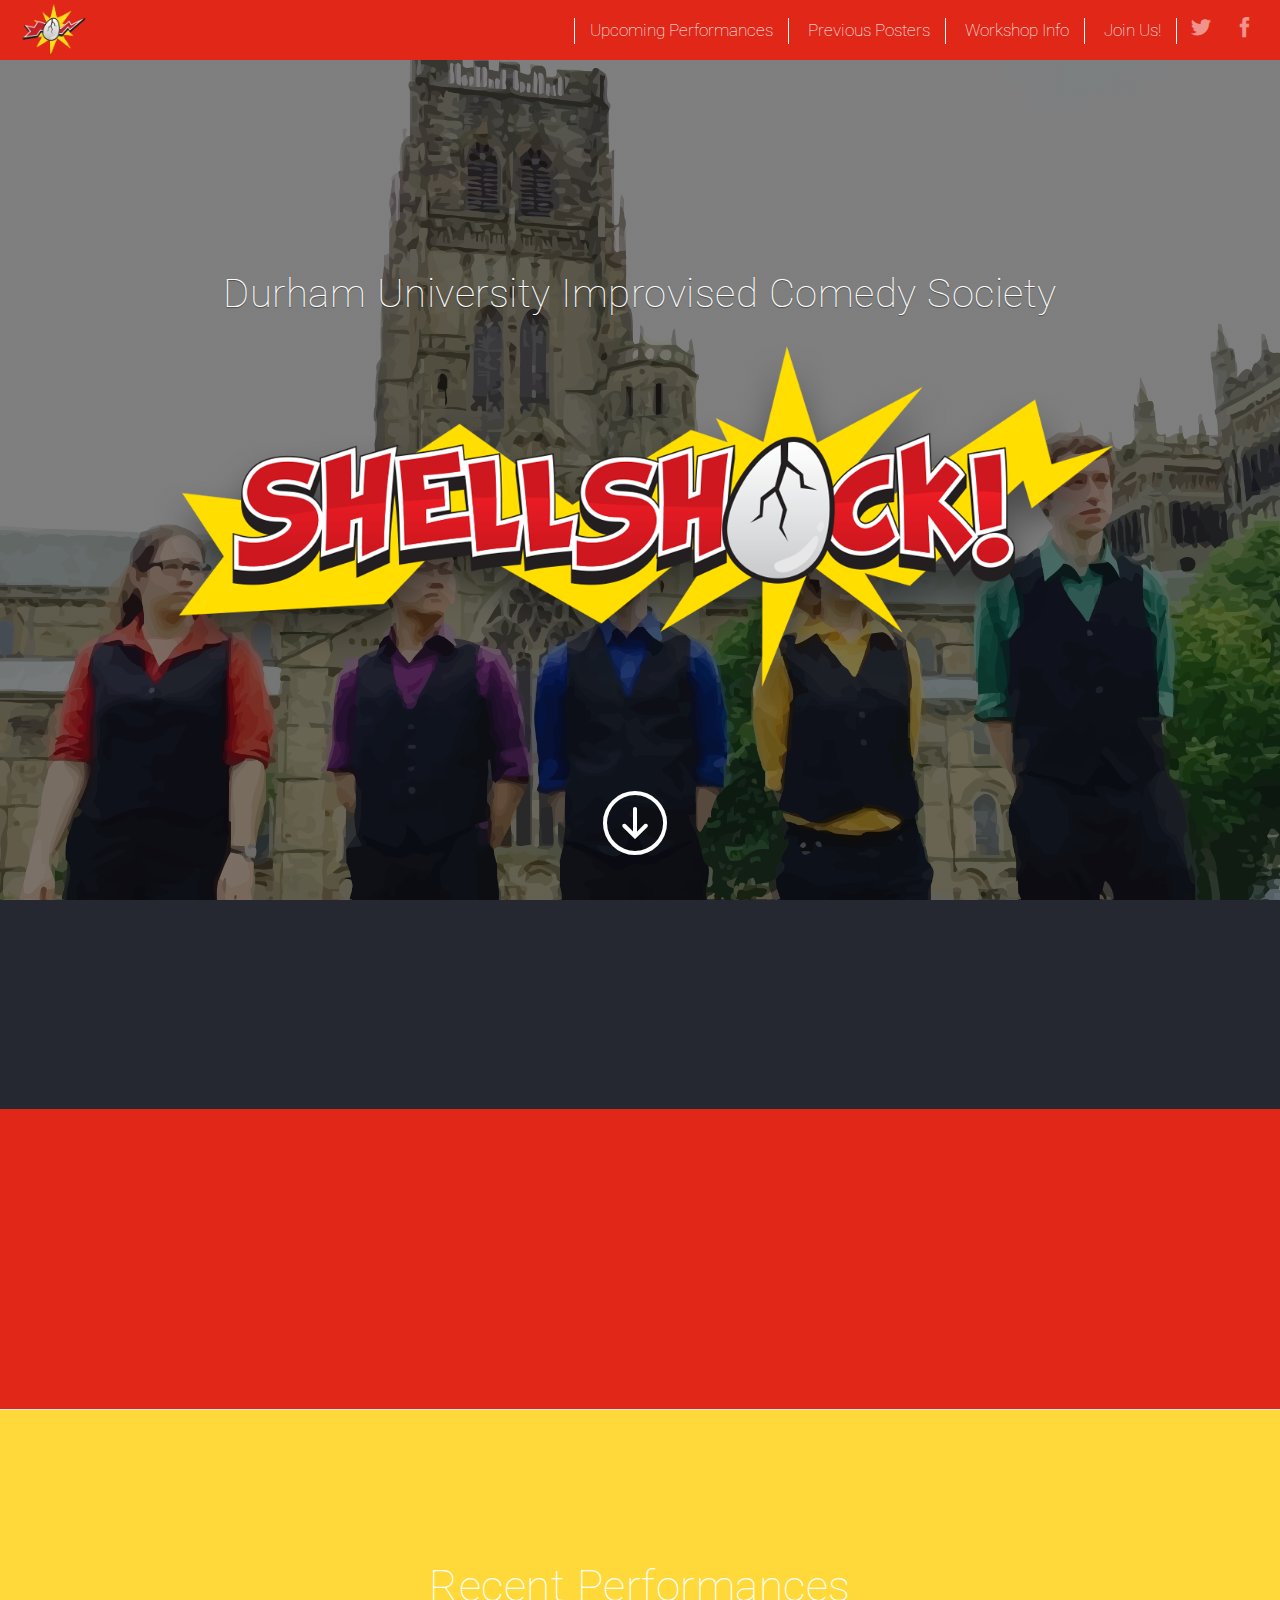
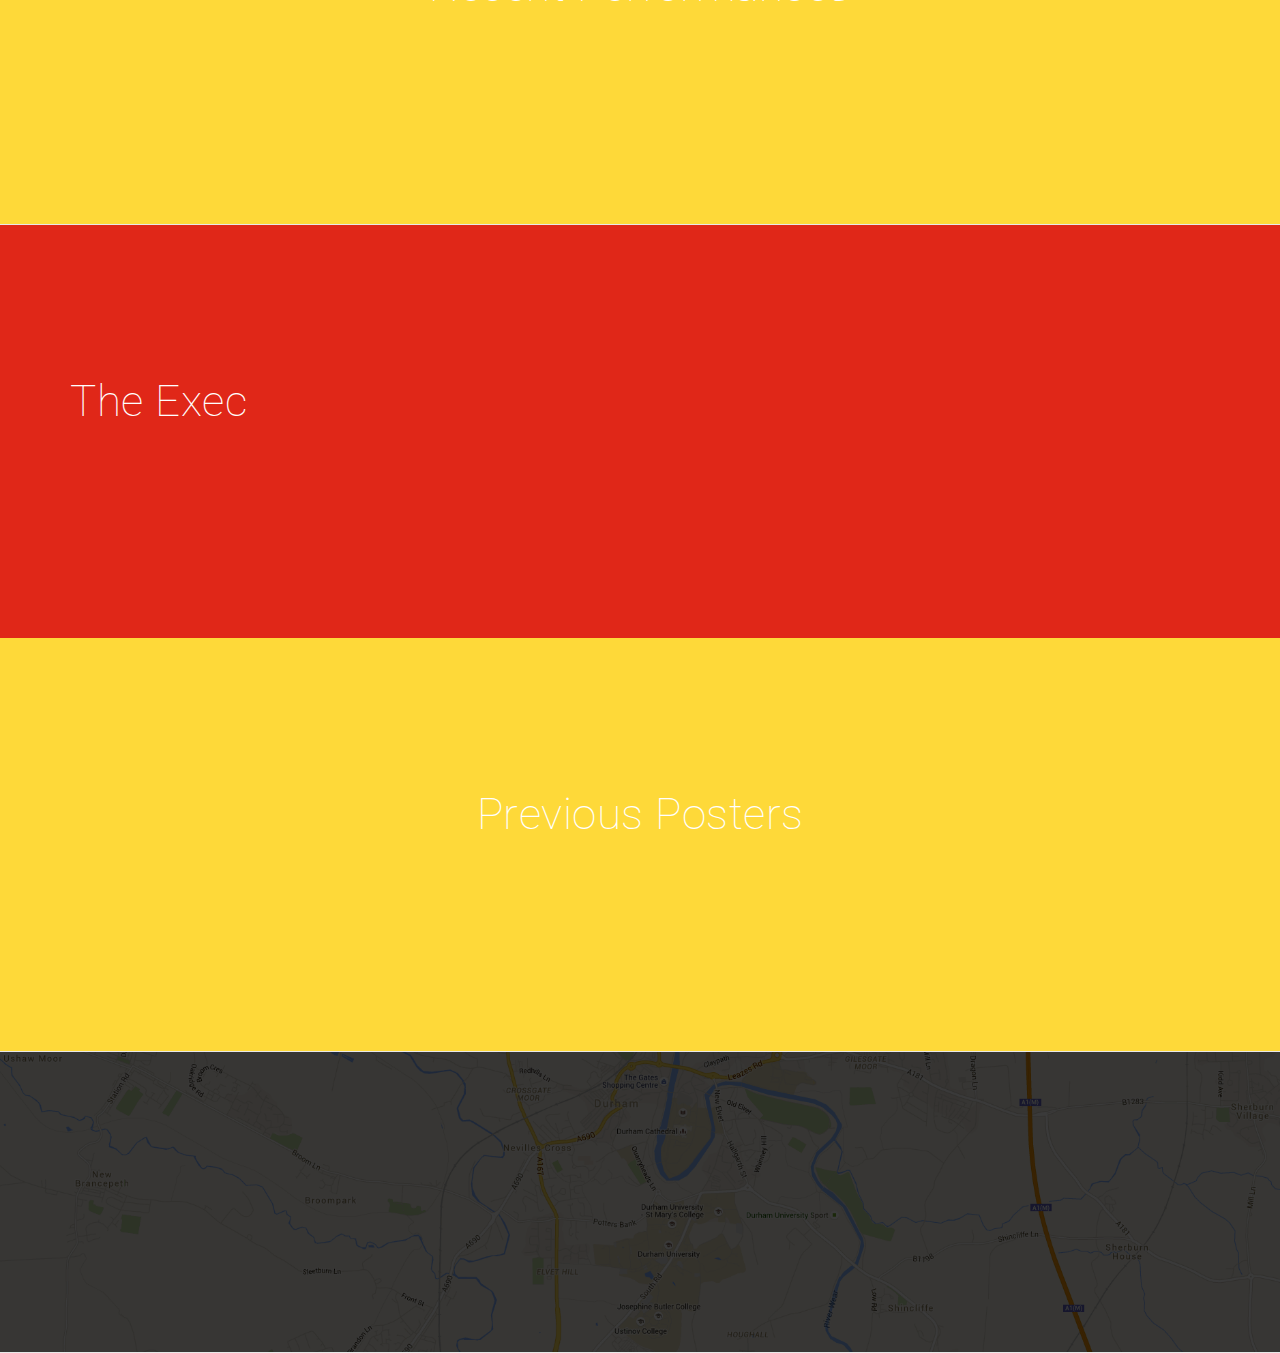
<file: secondpage.html>
<!DOCTYPE html>
<html><head>
    <meta charset="utf-8">
    <meta name="viewport" content="width=device-width, initial-scale=1.0">
    <meta name="description" content="Shellshock! Improvised Comedy @ Durham University">
	
	<title>Shellshock! | Durham University</title>
    
    <!--pageMeta-->

    <!-- Loading Bootstrap -->
    <link href="new_css/bootstrap.css" rel="stylesheet">
	
    <!-- Loading Elements Styles -->   
    <link href="new_css/style.css" rel="stylesheet">
	
	<!-- Loading Magnific-Popup Styles --> 
    <link href="new_css/magnific-popup.css" rel="stylesheet"> 
	   
    <!-- Loading Font Styles -->
    <link href="new_css/iconfont-style.css" rel="stylesheet">

    <!-- WOW Animate-->
    <link href="scripts/animations/animate.css" rel="stylesheet">

	<!-- Favicons -->
	<link rel="apple-touch-icon" sizes="57x57" href="new_images/favicons/apple-touch-icon-57x57.png">
	<link rel="apple-touch-icon" sizes="60x60" href="new_images/favicons/apple-touch-icon-60x60.png">
	<link rel="apple-touch-icon" sizes="72x72" href="new_images/favicons/apple-touch-icon-72x72.png">
	<link rel="apple-touch-icon" sizes="76x76" href="new_images/favicons/apple-touch-icon-76x76.png">
	<link rel="apple-touch-icon" sizes="114x114" href="new_images/favicons/apple-touch-icon-114x114.png">
	<link rel="apple-touch-icon" sizes="120x120" href="new_images/favicons/apple-touch-icon-120x120.png">
	<link rel="apple-touch-icon" sizes="144x144" href="new_images/favicons/apple-touch-icon-144x144.png">
	<link rel="apple-touch-icon" sizes="152x152" href="new_images/favicons/apple-touch-icon-152x152.png">
	<link rel="apple-touch-icon" sizes="180x180" href="new_images/favicons/apple-touch-icon-180x180.png">
	<link rel="icon" type="image/png" href="new_images/favicons/favicon-32x32.png" sizes="32x32">
	<link rel="icon" type="image/png" href="new_images/favicons/android-chrome-192x192.png" sizes="192x192">
	<link rel="icon" type="image/png" href="new_images/favicons/favicon-96x96.png" sizes="96x96">
	<link rel="icon" type="image/png" href="new_images/favicons/favicon-16x16.png" sizes="16x16">
	<link rel="manifest" href="new_images/favicons/manifest.json">
	<meta name="msapplication-TileColor" content="#ffc40d">
	<meta name="msapplication-TileImage" content="new_images/favicons/mstile-144x144.png">
	<meta name="theme-color" content="#ffffff">


    <!-- HTML5 shim, for IE6-8 support of HTML5 elements. All other JS at the end of file. -->
    <!--[if lt IE 9]>
      <script src="scripts/html5shiv.js"></script>
      <script src="scripts/respond.min.js"></script>
    <![endif]-->
    
    <!--headerIncludes-->
    
</head>
<body data-spy="scroll" data-target=".navMenuCollapse">
    
    <div id="wrap">
        
    <!-- NAVIGATION SOCIAL -->
		<!-- INTRO CENTER -->
	<!-- VIDEO HALF RIGHT BLOCK -->	
	<!-- RECENT POSTS 4 COL BLOCK -->
		<!-- TEAM BORDER -->
		<!-- PORTFOLIO GRID APP BLOCK -->
		<!-- CONTACT HALF BLOCK -->
		<!-- NAVIGATION SOCIAL -->
		<nav class="navbar navbar-fixed-top bg-color1 dark-bg" data-selector="nav" src="new_images/uploads/short_logo.png" style="color: rgb(255, 255, 255); box-shadow: none; background-color: rgb(224, 39, 24);">
			<div class="container-fluid"> 
				<a class="navbar-brand goto" href="#" data-selector="a.btn, a.download-btn, button.btn, a.goto"><img src="new_images/uploads/short_logo.png" height="25" alt="Your logo" data-selector="img" style="width: 76px; height: 50px; border-radius: 0px; border: 1px none rgb(0, 192, 255);"></a> 
				<button class="round-toggle navbar-toggle menu-collapse-btn collapsed" data-toggle="collapse" data-target=".navMenuCollapse" data-selector="Footer"> <span class="icon-bar"></span> <span class="icon-bar"></span> <span class="icon-bar"></span> </button>
				<div class="collapse navbar-collapse navMenuCollapse">
					<ul class="soc-list">
						<li data-selector="nav li" class="text-link"><a href="#video-half-right" class="goto" data-selector="nav a">Upcoming Performances</a></li>
						<li data-selector="nav li" class="text-link"><a href="#portfolio-grid-app" class="goto" data-selector="nav a">Previous Posters</a></li>
						<li data-selector="nav li" class="text-link"><a href="#contact-half" class="goto" data-selector="nav a">Workshop Info</a></li>
						<li data-selector="nav li" class="text-link"><a href="#contact-half" class="goto" data-selector="nav a">Join Us!</a></li>
						<li data-selector="nav li"><a href="https://twitter.com/ShellShockImpro" target="_blank" data-selector="nav a"><i class="icon icon-twitter2" data-selector=".icon"></i></a></li>
						<li data-selector="nav li"><a href="https://www.facebook.com/shellshockimpro" target="_blank" data-selector="nav a"><i class="icon icon-facebook2" data-selector=".icon"></i></a></li>
<!-- 						<li data-selector="nav li"><a href="#" target="_blank" data-selector="nav a"><i class="icon icon-instagram" data-selector=".icon"></i></a></li>
 -->					</ul>
				</div>
			</div>
		</nav><!-- INTRO CENTER -->
	<header id="intro-center" class="intro-block bg-color1 dark-bg fixed-bg double-padding text-center" style="background-image: linear-gradient(rgba(0, 0, 0, 0.498039), rgba(0, 0, 0, 0.498039)), url(new_images/uploads/cathedral.png); background-attachment: fixed; background-color: rgb(37, 40, 48); background-size: cover; background-repeat: no-repeat;" data-selector="header" src="new_images/uploads/short_logo.png">
		<div class="container">
			<div class="slogan" data-selector="Footer">
				<h1 data-selector="h1" style="color: rgb(255, 255, 255); font-size: 40px; margin-bottom: 10px; margin-top: 20px; background-color: rgba(0, 0, 0, 0);">Durham University Improvised Comedy Society</h1>
				<h2 class="giant-title" data-selector="h2">
					<img src="new_images/uploads/shellshock_main.png" width="1000" class="hidden-md visible-lg-inline-block" data-selector="img">
					<img src="new_images/uploads/shellshock_main.png" width="750" class="hidden-xs visible-sm-inline-block visible-md-inline-block hidden-lg" data-selector="img">
					<img src="new_images/uploads/shellshock_main.png" width="400" class="hidden visible-xs-inline-block" data-selector="img" style="margin-left:-30px; margin-right:-30px;">
				</h2>
			</div>
			<a class="goto" href="#video-half-right" data-selector="a.btn, a.download-btn, button.btn, a.goto"><i class="icon big-icon icon-arrow-down" data-selector=".icon" src="new_images/uploads/short_logo.png" style="color: rgb(255, 255, 255); font-size: 64px; opacity: 1;"></i></a>
		</div>
	</header><!-- VIDEO HALF RIGHT BLOCK -->	
	<section id="video-half-right" data-selector="section" src="new_images/uploads/short_logo.png" style="padding-top: 150px; padding-bottom: 150px; border-bottom-width: 1px; border-bottom-color: rgb(232, 232, 232); background-image: none; background-attachment: scroll; background-color: rgb(224, 39, 24); background-size: auto; background-repeat: repeat;">
		<div class="container">		
			<div class="row">

			<!-- this is where the upcoming performance went-->


			</div>
		</div>
	</section><!-- RECENT POSTS 4 COL BLOCK -->
		<section id="blog-4col" data-selector="section" src="new_images/center-block-bg2.png" style="padding-top: 150px; padding-bottom: 150px; border-bottom-width: 1px; border-bottom-color: rgb(232, 232, 232); background-image: none; background-attachment: scroll; background-color: rgb(254, 217, 57); background-size: auto; background-repeat: repeat;">
			<div class="container">
				<h2 class="title text-center" data-selector="h2" src="new_images/center-block-bg2.png" style="color: rgb(255, 255, 255); font-size: 44px; margin-bottom: 60px; margin-top: 0px; background-color: rgba(0, 0, 0, 0);">Recent Performances</h2>
				<div class="row">
					<div class="col-sm-3">

							<!-- this is where the recent performances went-->


					</div>	
				</div>
			</div>
		</section><!-- TEAM BORDER -->
		<section id="team-border" class="dark-bg bg-color2" data-selector="section" src="new_images/uploads/short_logo.png" style="padding-top: 150px; padding-bottom: 150px; border-bottom-width: 0px; border-bottom-color: rgb(255, 255, 255); background-image: none; background-attachment: scroll; background-color: rgb(224, 39, 24); background-size: auto; background-repeat: repeat;">
			<div class="container">
				<h2 class="title" data-selector="h2">The Exec</h2>
				<!-- this is where the exec went-->
							
			</div>
		</section><!-- PORTFOLIO GRID APP BLOCK -->
		<section id="portfolio-grid-app" class="portfolio-block text-center" data-selector="section" src="new_images/uploads/poster4.png" style="padding-top: 150px; padding-bottom: 150px; border-bottom-width: 1px; border-bottom-color: rgb(232, 232, 232); background-image: none; background-attachment: scroll; background-color: rgb(254, 217, 57); background-size: auto; background-repeat: repeat;">
			<div class="container">
				<div class="row">
					<div class="col-sm-6 col-sm-offset-3">
						<h2 class="title" data-selector="h2" src="new_images/uploads/adam.jpg" style="color: rgb(255, 255, 255); font-size: 44px; margin-bottom: 60px; margin-top: 0px; background-color: rgba(0, 0, 0, 0);">Previous Posters</h2>
						<!-- <p class="sep-bottom desc-text editContent" data-selector="p">Mentitum necessitatibus cu sed, amet sadipscing qui id, eros elit voluptatibus mea an. Te aperiri invenire ius. Mundi tantas disputationi ea eum. Qui eu aeque persius.</p> -->
					</div>
				</div>
				<ul class="portfolio-list portfolio-4col">
					<!-- this is where the previous posters went-->
				</ul>
			</div>
		</section><!-- CONTACT HALF BLOCK -->
		<section id="contact-half" class="bg-color1 cover-bg" style="padding-top: 150px; padding-bottom: 150px; border-bottom-width: 1px; border-bottom-color: rgb(232, 232, 232); background-image: url(new_images/uploads/durham.png); background-attachment: scroll; background-color: rgb(37, 40, 48); background-size: cover; background-repeat: no-repeat;" data-selector="section" src="new_images/uploads/adam.jpg">
			<div class="container">
				<!-- this is where the join us went-->
			</div>
		</section></div><!-- /#wrap -->




    <!-- JavaScript --> 
	<script src="scripts/jquery-1.11.2.min.js"></script> 
	<script src="scripts/bootstrap.min.js"></script> 
	<script src="scripts/jquery.validate.min.js"></script>
	<script src="scripts/smoothscroll.js"></script> 
	<script src="scripts/jquery.smooth-scroll.min.js"></script> 
	<script src="scripts/placeholders.jquery.min.js"></script> 
	<script src="scripts/jquery.magnific-popup.min.js"></script> 
    <script src="scripts/animations/wow.min.js"></script>
	<script src="scripts/custom.js"></script>

	


</body></html>
</file>
<file: new_css/style.css>
@import url(http://fonts.googleapis.com/css?family=Hind:600,300);
@import url(http://fonts.googleapis.com/css?family=Roboto:500,100,300);

/*----------------------------------------------------------------------------------------
						FONT (OPEN SANS) IMPORT FROM GOOGLE FONTS 
-----------------------------------------------------------------------------------------*/
/*----------------------------------------------------------------------------------------
						COMMON STYLES
-----------------------------------------------------------------------------------------*/

body {
	font-family: 'Hind', sans-serif;
	font-size: 17px;
	font-weight: lighter;
	line-height: 1.5;
	color: #555;
	background: #fff;
}

#wrap {
	overflow: hidden;
}

section,
header {
	padding-top: 150px;
	padding-bottom: 150px;
	position: relative;
	overflow: hidden;
	z-index: 1;
	border-bottom: 1px solid #e8e8e8;
}

section.dark-bg,
header.dark-bg,
.no-sep{
	border-bottom: none;
}

.container,
.container-fluid {
	position: relative;
	z-index: 1;
}

a,
a:hover,
a:focus {
	color: inherit;
	text-decoration: none;
	outline: 0;
	-webkit-transition: all 0.25s ease-out;
	-moz-transition: all 0.25s ease-out;
	-ms-transition: all 0.25s ease-out;
	-o-transition: all 0.25s ease-out;
	transition: all 0.25s ease-out;
}

h1,
h2,
h3,
h4,
h5 {
	color: #222;
	line-height: 1.2;
	font-family: 'Roboto', sans-serif;
	font-weight: 100;
	letter-spacing: 0.5px;
}

h1 {
	font-size: 60px;
}

h2 {
	font-size: 44px;
	margin: 0 0 30px 0;
}

h3 {
	font-size: 26px;
	font-weight: 300;
}

h4 {
	font-size: 20px;
	font-weight: 300;
	margin: 10px 0 20px 0;
}

h5 {
	color: #00c0ff;
	font-size: 18px;
	font-weight: lighter;
	margin: 10px 0 20px 0;
}

.dark-bg h1,
.dark-bg h2,
.dark-bg h3,
.dark-bg h4 {
	color: #fff;
}

.dark-bg {
	color: #fff;
}

ul {
	margin: 0;
	padding: 0px;
	list-style: none;
}

blockquote {
	padding: 40px;
	display: block;
	position: relative;
	overflow: hidden;
	text-align: left;
	border-radius: 15px;
	border: 1px solid #e8e8e8;
}

blockquote small {
	text-align: inherit;
	padding: 30px 0 0 0;
	color: #aaa;
}

code {
	padding: 20px 20px 20px 80px;
	display: block;
	position: relative;
	text-align: left;
	border-radius: 15px;
	border: 1px solid #e8e8e8;
	color: #03C;
	background: none;
	overflow: auto;
}

code:before {
	content: '</>';
	font-size: 16px;
	font-weight: bold;
	padding-top: 20px;
	display: block;
	position: absolute;
	width: 60px;
	left: 0px;
	top: 0;
	bottom: 0;
	text-align: center;
	color: #ccc;
	background: #f8f8f8;
}

hr {
	margin-top: 20px;
	margin-bottom: 20px;
}

.table > thead > tr > th,
.table > tbody > tr > th,
.table > tfoot > tr > th,
.table > thead > tr > td,
.table > tbody > tr > td,
.table > tfoot > tr > td {
	padding: 20px;
	border-top: 1px solid rgba(0,0,0,0.05);
}

.dark-bg .table > thead > tr > th,
.dark-bg .table > tbody > tr > th,
.dark-bg .table > tfoot > tr > th,
.dark-bg .table > thead > tr > td,
.dark-bg .table > tbody > tr > td,
.dark-bg .table > tfoot > tr > td {
	padding: 20px;
	border-top: 1px solid rgba(255,255,255,0.1);
}

.table-hover > tbody > tr:hover {
	background-color: rgba(0,0,0,0.025);
}

.dark-bg .table-hover > tbody > tr:hover {
	background-color: rgba(0,0,0,0.2);
}
::selection {
	background: #00c0ff;
	color: #fff;
}
::-moz-selection {
 background: #00c0ff;
 color: #fff;
}
@media screen and (min-width: 992px) {
	.row-eq-height {
	  display: -webkit-box;
	  display: -webkit-flex;
	  display: -ms-flexbox;
	  display:         flex;
	}
	.row-eq-height .sep-half-bottom {
		display: flex;
	}
	.row-eq-height .border-block {
		min-height: 100%;
	}
}

@media (max-width: 1200px) {
section,
header {
	padding-top: 100px;
	padding-bottom: 100px;
}
}
@media (max-width: 992px) {

body {
	text-align: center;
}

section,
header {
	padding-top: 80px;
	padding-bottom: 80px;
}

.text-left,
.text-right {
	text-align: center;
}

h1 {
	font-size: 40px;
}

h2 {
	font-size: 30px;
}

h3 {
	font-size: 24px;
}

h4 {
	font-size: 18px;
}

.row [class^=col-] {
	padding-bottom: 40px;
}

.row.no-dev [class^=col-],
 .row [class^=col-sm-] {
	padding-bottom: 0px;
}

.row [class^=col-]:last-child {
	padding-bottom: 0;
}
}
@media (max-width: 767px) {

.row [class^=col-sm-] {
	padding-bottom: 40px;
}
}

/*----------------------------------------------------------------------------------------
						FORM STYLES
-----------------------------------------------------------------------------------------*/

form {
	border-top: 1px solid rgba(0, 0, 0, 0.07);
}

.form-group {
	margin: 0;
}

.form-group .btn {
	border-radius: 0;
	font-size: inherit;
	padding: 20px;
}

.form-group input,
.input-group input,
.form-group textarea,
button {
	color: #222;
	box-shadow: none;
	-webkit-box-shadow: none;
	-webkit-appearance: none;
	border: 0;
	border-radius: 0;
}

.input-group input:focus,
.form-group input:focus,
.form-group textarea:focus,
.input-group button:focus {
	box-shadow: none;
	transition: none;
	border: 0;
	outline: 0;
}

.placeholdersjs {
	color: #aaa !important;
}

input.form-control,
.input-group input:focus,
.form-group input:focus,
textarea.form-control {
	border-bottom: 1px solid rgba(0, 0, 0, 0.07);
	padding: 20px 25px 20px 0;
	line-height: 1.6;
	font-size: inherit;
	height: auto;
	width: 100%;
	background: none;
	color: inherit;
}

textarea.form-control {
	resize: none;
	border:none;
}

form button {
	margin-top: 40px;
}

form label {
	display: block;
	font-size: 14px;
	font-weight: normal;
	position: relative;
	margin: 0;
}

form label.error {
	background: #e44646;
	color: #fff;
	padding: 5px 10px;
}

form label.valid {
	display: none !important;
}

.dark-bg form,
.dark-bg form .form-control {
	border-color: rgba(255, 255, 255, 0.2);
}

.form-container {
	background: #fff;
	padding: 40px;
	border-radius: 3px;
}

.dark-bg .form-container {
	background: #252830;
}

.form-container form {
	margin: 0 0 40px 0;
}

.form-container .title,
.form-container p,
.form-container small {
	margin: 0 0 40px 0;
}

.form-container *:last-child {
	margin-bottom: 0;
}

form.line-form{
	border:none;
}

form.line-form input,
form.line-form input:focus{
	border-top:1px solid #eee;
	border-bottom:1px solid #eee;
	color:#555;
}

form.line-form .form-control{
	background: #fff;
	padding: 20px 25px;
	border-right:none;
	border-left:none;
}

form.line-form > div:first-child .form-control{
	border-radius: 3px 0 0 3px;
	border-left:1px solid #eee;
}

form.line-form button,
form.line-form button:hover,
form.line-form button:focus {
	height: 69px;
	font-size:inherit;
	line-height: 24px;
	padding: 20px 25px;
	border-radius: 0 3px 3px 0;
	border-left:none;
	overflow: hidden;
	margin:0;
}

form.line-form button .icon{
	font-size:24px;
}

form.line-form button.btn-primary-white,
form.line-form button.btn-primary-white:hover,
form.line-form button.btn-primary-white:focus,
form.line-form button.btn-primary-white:active{
	border:1px solid #eee;
	border-left:none;
}

form.line-form label.error {
	margin:10px 0 0 0;
	display:inline-block;
	padding:10px 20px;
}

form.line-form.two-fields .form-group{
	float:left;
	width:40%;
}

form.line-form.two-fields .form-control{
	border-left:1px solid #eee;
}

form.line-form.two-fields button{
	float:left;
	width:20%;
}

.dark-bg form.line-form .form-control{
	border-color:#eee;
}

@media (max-width: 767px) {
	form.line-form.two-fields .form-group,
	form.line-form.two-fields button{
		float:none;
		width:100%;
		border-radius:0;
	}
	
	form.line-form.two-fields .form-group input{
		border:none;
	}
	 
	form.line-form.two-fields .form-group:first-child input{
		border-bottom:1px solid #eee;
		border-right:none;
		border-radius:0;
	}
}


/*----------------------------------------------------------------------------------------
						SUBSCRIBE BLOCK STYLES
----------------------------------------------------------------------------------------

#subscribe_form_2 button{
	float:left;
	width:20%;
	border-radius:0;
	margin:0;
	padding:20px;
	line-height:1.6;
	border:none;
	border-radius:0 3px 3px 0;
}
#subscribe_form_2 label.error{
	margin: 20px 5px 10px;
}

label.error.valid,
#subscribe_form_2 label.error.valid{
	line-height:0;
	margin:0;
}


*/

/*----------------------------------------------------------------------------------------
						DATA LIST STYLE
----------------------------------------------------------------------------------------*/

.data-list li,
.data-list-alt li{
	padding-left: 45px;
	padding-bottom: 30px;
	position: relative;
}

.data-list .icon,
.data-list-alt .icon {
	position: absolute;
	top: 0;
	left: 0;
	font-size: 130%;
	opacity: 0.4;
}
.data-list-alt li {
	border-top:1px solid rgba(0,0,0,0.05);
	padding-top:15px;
	padding-bottom:15px;
}
.data-list-alt .icon {
	top:15px;
}
@media (max-width: 992px) {

.data-list li {
	padding-left: 0;
}

.data-list .icon {
	position: relative;
	display: block;
	top: auto;
	left: auto;
	padding-bottom: 10px;
	margin: 0;
}
}

/*----------------------------------------------------------------------------------------
						BUTTONS STYLES
-----------------------------------------------------------------------------------------*/

.btn:focus,
.btn:active:focus,
.btn.active:focus {
	outline: 0px auto -webkit-focus-ring-color;
}

.input-group-btn:last-child > .btn,
.input-group-btn:last-child > .btn-group {
	margin-left: 0;
}

.btn {
	font-size: inherit;
	-webkit-transition: all 0.25s ease-in;
	-moz-transition: all 0.25s ease-in;
	-ms-transition: all 0.25s ease-in;
	-o-transition: all 0.25s ease-in;
	transition: all 0.25s ease-in;
}

.btn-sm, 
.btn-group-sm > .btn {
	font-size:14px;
	padding:3px 7px;
}

.btn-lg,
.btn-group-lg > .btn {
	padding: 22px 35px;
	font-size: inherit;
	font-size: 20px;
	border-radius: 5px;
}

.btn-primary {
	background: #00c0ff;
	border-color: #00c0ff;
}

.btn-primary:hover,
.btn-primary:focus,
.btn-primary:active {
	background: #009acc;
	border-color: #009acc;
}

.btn-primary-white {
	background: #fff;
	border-color: #fff;
	color: #00c0ff;
}

.btn-primary-white:hover,
.btn-primary-white:focus,
.btn-primary-white:active {
	background: #fff;
	border-color: #fff;
	color: #00c0ff;
}

.btn-default {
	border: 1px solid #00c0ff;
	color: #00c0ff;
	background: none;
}

.btn-default:hover,
.btn-default:focus,
.btn-default:active {
	border: 1px solid #009acc;
	color: #009acc;
	background: none;
}

.btn-default-white,
.btn-default-white:hover,
.btn-default-white:focus,
.btn-default-white:active {
	border: 1px solid #fff;
	color: #fff;
	background: none;
}

.download-btn,
.download-btn:hover,
.download-btn:active,
.download-btn:visited {
	display: inline-block;
	position: relative;
	border-radius: 5px;
	background: #000;
	color: #fff;
	overflow: hidden;
	text-align: left;
	padding: 15px 25px 12px 75px;
	font-size: 13px;
	line-height: 1.1;
	vertical-align: middle;
}

.download-btn b {
	display: block;
	padding-top: 4px;
	font-size: 25px;
	font-weight: lighter;
	white-space: nowrap;
}

.download-btn .icon {
	font-size: 40px;
	position: absolute;
	top: 15px;
	left: 20px;
}

a.read-more {
	display: inline-block;
	padding: 0px 5px;
	margin: 0 0 -4px 5px;
	font-size: 16px;
	font-weight: bold;
	line-height: 1;
	border-radius: 2px;
	letter-spacing: 3px;
}

a.read-more:hover {
	color: #00c0ff;
}

.btn,
.download-btn {
	margin-bottom: 2px;
	margin-top: 2px;
}

/*----------------------------------------------------------------------------------------
						BACKGROUND TYPE STYLES
-----------------------------------------------------------------------------------------*/

.bg-color1 {
	background-color: #252830;
}

.bg-color2 {
	background-color: #00c0ff;
}

.bg-color3 {
	background-color: #f8f9fb;
}

.cover-bg,
.fixed-bg,
.pattern-bg,
.contain-bg {
	background-repeat: no-repeat;
	background-position: center;
	background-size: cover;
}

.contain-bg {
	background-size: contain;
	background-position: center bottom;
}

.fixed-bg {
	background-attachment: fixed;
}

.pattern-bg {
	background-repeat: repeat;
	background-size: auto;
}

.video-bg {
	position: absolute;
	top: 0;
	left: 0;
	height: 100%;
	width: 100%;
	text-align: left;
	opacity: 0.5;
	z-index: 0;
}
@media only screen and (-webkit-min-device-pixel-ratio: 2) and (max-device-width: 1024px) {

.fixed-bg {
	background-attachment: scroll !important;
}
}

/*----------------------------------------------------------------------------------------
						TITLE STYLES
-----------------------------------------------------------------------------------------*/

.title {
	margin: 0 0 60px 0;
}

h3.title,
h4.title {
	margin: 0 0 30px 0;
}

h1.sub-title,
h2.sub-title,
h3.sub-title,
h4.sub-title {
	color: #00c0ff;
	margin: 0 0 60px 0;
}

.bg-color2 .sub-title{
	color:#fff;
}

.big-title,
.giant-title,
.mega-title{
	font-size: 70px;
	font-weight: 100;
	text-transform: uppercase;
	margin-bottom: 70px;
}

.giant-title {
	font-size: 110px;
}

.mega-title {
	font-size: 200px;
}

.mega-title .icon{
	font-size:80%;
}

.big-title.zero-bottom,
.giant-title.zero-bottom {
	margin-bottom: 0;
}

.icon {
	margin-right: 10px;
}

.btn .icon {
	vertical-align:middle;
}

.right-icon {
	margin-left: 10px;
	margin-right: 0;
}

.big-icon {
	display: inline-block;
	font-size: 64px;
}

.center-icon {
	margin-right: auto;
	margin-left: auto;
}

.big-right-icon {
	font-size: 64px;
	margin-left: 10px;
	margin-right: 0;
}

.border-block{
	border:1px solid rgba(0,0,0,0.1);
	padding:30px;
}
.dark-bg .border-block{
	border:1px solid rgba(255,255,255,0.5);
}

.text-highlight{
	background:rgba(0,0,0,0.5);
	padding:0 20px;
}

@media (max-width: 767px) {
.big-title,
.giant-title {
	font-size: 40px;
}
.mega-title {
	font-size: 100px;
}
}

/*----------------------------------------------------------------------------------------
						TOGGLES STYLES
-----------------------------------------------------------------------------------------*/

.panel {
	border: 1px solid rgba(0,0,0,0.1);
	box-shadow: none;
	-webkit-box-shadow: none;
	border-radius: 0;
	background-color: #fff;
}

a.panel-heading {
	display: block;
	position: relative;
	border-bottom: 1px solid rgba(0,0,0,0.1);
	font-weight: bold;
	padding: 20px 60px 20px 25px;
	color: #00c0ff;
	text-align: left;
}

a.panel-heading:after {
	content: "";
	display: block;
	position: absolute;
	top: 31px;
	right: 25px;
	height: 10px;
	width: 10px;
	border-left: 1px solid rgba(0,0,0,0.2);
	border-top: 1px solid rgba(0,0,0,0.2);
	transform: rotate(45deg);
	-webkit-transform: rotate(45deg);
	-moz-transform: rotate(45deg);
	-ms-transform: rotate(45deg);
	-o-transform: rotate(45deg);
}

a.panel-heading.collapsed:after {
	top: 25px;
	border: none;
	border-right: 1px solid rgba(0,0,0,0.2);
	border-bottom: 1px solid rgba(0,0,0,0.2);
}

.panel-body {
	padding: 40px;
}

.dark-bg .panel {
	background-color: #202229;
}

.dark-bg a.panel-heading:after {
	border-color: rgba(255,255,255,0.2);
}


/*----------------------------------------------------------------------------------------
						COUNTDOWN STYLES
-----------------------------------------------------------------------------------------*/
.countdown{
	margin-bottom:20px;
	border:2px solid rgba(0,0,0,0.25);
	border-radius:4px;
	display:inline-block;
	padding:50px 30px;
}

.dark-bg .countdown{
	border:2px solid rgba(255,255,255,0.25);
}

.countdown > div{
	display:inline-block;
	margin:0 40px;
}

.countdown > div div{
	font-size:80px;
	line-height:1;
	font-family: 'Roboto', sans-serif;
}

.countdown em{
	font-style:normal;
	display:block;
	opacity:0.5;
	font-size:14px;
}

/*----------------------------------------------------------------------------------------
						TABS STYLES
-----------------------------------------------------------------------------------------*/

.nav-tabs li a {
	padding: 20px 25px;
	font-weight: bold;
}

.nav-tabs li.active a,
.nav-tabs li.active a:hover,
.nav-tabs li.active a:focus {
	color: #00c0ff;
}

.nav-tabs li a:hover {
	background: none;
}

.tab-content {
	padding: 35px 25px;
	border: 1px solid #ddd;
	border-top: none;
	border-radius: 0 0 4px 4px;
}
@media (max-width: 767px) {

.nav-tabs > li {
	float: none;
}

.nav-tabs > li a {
	display: block;
	border-top: 1px solid #ddd;
	border-right: 1px solid #ddd;
	border-left: 1px solid #ddd;
	border-radius: 0;
	margin: 0;
}

.nav-tabs li:first-child a {
	border-radius: 4px 4px 0 0;
}

.nav-tabs > li a:hover,
 .nav-tabs > li.active > a,
 .nav-tabs > li.active > a:hover,
 .nav-tabs > li.active > a:focus {
	border-color: #ddd;
}
}

/*----------------------------------------------------------------------------------------
						PRELOADER STYLES
----------------------------------------------------------------------------------------*/

#preloader {
	background: #fff;
	top: 0;
	right: 0;
	bottom: 0;
	width: 100%;
	height: 100%;
	left: 0;
	position: fixed;
	z-index: 9999;
}

#preloader .loading-data {
	position: absolute;
	top: 50%;
	left: 50%;
	width: 36px;
	height: 36px;
	margin: -18px 0 0 -18px;
	text-align: center;
	border-radius: 50%;
	border: 2px solid #00c0ff;
	border-top-color: rgba(0,192,255,0);
	-webkit-animation: loader-animation 0.8s infinite linear;
	animation: loader-animation 1s infinite linear;
	-webkit-animation-fill-mode: both;
	animation-fill-mode: both;
}
@-webkit-keyframes 
loader-animation {
 from {
 transform: rotate(0deg);
 -webkit-transform: rotate(0deg);
}

to {
	transform: rotate(360deg);
	-webkit-transform: rotate(360deg);
}
}
@keyframes 
loader-animation {
 from {
 transform: rotate(0deg);
 -webkit-transform: rotate(0deg);
}

to {
	transform: rotate(360deg);
	-webkit-transform: rotate(360deg);
}
}

/*----------------------------------------------------------------------------------------
						MODAL POPUP STYLES
----------------------------------------------------------------------------------------*/

.modal {
	overflow-y: auto;
	text-align: center;
}

.modal-content {
	padding: 100px 20px;
	box-shadow: none;
	-webkit-box-shadow: none;
	border-radius: 4px;
	border: 0;
}

.modal-title {
	margin: 0;
}

.modal-title .icon {
	font-size: 48px;
	line-height: 48px;
	display: block;
	margin: 0 0 40px 0;
	color: #00c0ff;
}

.modal-title .icon.icon-ban {
	color: #e44646;
}

.modal-open {
	overflow: auto;
}

.modal-content .close {
	position: absolute;
	top: 10px;
	right: 15px;
}

.close {
	font-family: inherit;
	font-size: 32px;
	font-weight: 100;
	text-shadow: none;
}

.close:focus {
	outline: 0px auto -webkit-focus-ring-color;
}

#modalVideo .modal-content .close {
	position: relative;
	display: block;
	float: none;
	right: auto;
	top: auto;
	margin: -5px auto 5px auto;
}

#modalVideo .container {
	margin-top: 50px;
}

#modalVideo .modal-content {
	padding: 10px;
}
@media (max-width: 767px) {

#modalVideo .container {
	margin-top: 20px;
}
}

/*----------------------------------------------------------------------------------------
						CAROUSEL SLIDER STYLES
----------------------------------------------------------------------------------------*/

.carousel {
	position: static;
	padding-bottom: 50px;
}

.carousel-indicators {
	font-size: 0;
	line-height: 0;
}

.carousel-indicators li,
.carousel-indicators .active {
	display: inline-block;
	width: 60px;
	height: 2px;
	margin: 0;
	text-indent: -999px;
	border: none;
	border-radius: 0px;
	cursor: pointer;
	background-color: #000;
	opacity: 0.15;
}

.carousel-indicators .active {
	background-color: #00c0ff;
	opacity: 1;
}

.carousel-control {
	position: absolute;
	top: auto;
	left: 0;
	bottom: 0;
	height: 50px;
	width: 50%;
	opacity: 0.25;
	filter: alpha(opacity=25);
}

.carousel-control.left,
.carousel-control.right {
	background: rgba(0,0,0,0.05);
}

.dark-bg .carousel-control.left,
.dark-bg .carousel-control.right {
	background: rgba(0,0,0,0.5);
}

.carousel-control .arrow {
	display: block;
	position: absolute;
	top: 50%;
	margin-top: -10px;
	height: 20px;
	width: 20px;
	background: none;
	border-top: 1px solid #444;
	border-right: 1px solid #444;
}

.dark-bg .carousel-control .arrow {
	border-top: 1px solid #FFF;
	border-right: 1px solid #FFF;
}

.carousel-control.left .arrow {
	transform: rotate(-135deg);
	-webkit-transform: rotate(-135deg);
	left: 50%;
}

.carousel-control.right .arrow {
	transform: rotate(45deg);
	-webkit-transform: rotate(45deg);
	right: 50%;
}

/*----------------------------------------------------------------------------------------
						ITEM LIST STYLES
----------------------------------------------------------------------------------------*/

.item-list-right li,
.item-list-left li {
	position: relative;
}

.item-list-right li {
	padding: 0 75px 60px 45px;
	text-align: right;
}

.item-list-left li {
	padding: 0 45px 60px 75px;
	text-align: left;
}

.item-list-center li {
	padding: 0 40px 60px 40px;
	text-align: center;
}

.item-list-border li {
	border:1px solid rgba(0,0,0,0.1);
	padding:40px;
	margin-bottom:30px;
	-webkit-transition: all 0.25s ease-in-out;
	-moz-transition: all 0.25s ease-in-out;
	-ms-transition: all 0.25s ease-in-out;
	-o-transition: all 0.25s ease-in-out;
	transition: all 0.25s ease-in-out;
}

.item-list-border-alt li{
	background:rgba(255,255,255,0.95);
}

.dark-bg .item-list-border-alt li{
	background:rgba(0,0,0,0.5);
}

.item-list-border li:hover{
	border:1px solid rgba(0,0,0,0.4);
}

.dark-bg .item-list-border li {
	border:1px solid rgba(255,255,255,0.1);
}
.dark-bg  .item-list-border li:hover{
	border:1px solid rgba(255,255,255,0.4);
}

.item-list-border li .big-icon{
	font-size:48px;
	opacity:0.5;
}

.item-list-small li {
	padding-bottom: 30px;
}

.item-list-right li .icon,
.item-list-left li .icon {
	font-size: 48px;
	position: absolute;
	display: inline-block;
	top: 0;
	color: #00c0ff;
}

.item-list-right li .img-icon,
.item-list-left li .img-icon {
	position: absolute;
	display: inline-block;
	top: 0;
	max-width: 50px;
	height: auto;
}

.item-list-right li .num-icon,
.item-list-left li .num-icon {
	font-size: 22px;
	font-style: normal;
	position: absolute;
	display: inline-block;
	height: 50px;
	width: 50px;
	border: 1px solid #00c0ff;
	border-radius: 50%;
	overflow: hidden;
	text-align: center;
	line-height: 50px;
	top: 0;
	color: #00c0ff;
}

.item-list-right li .icon,
.item-list-right li .img-icon,
.item-list-right li .num-icon {
	right: 0;
}

.item-list-left li .icon,
.item-list-left li .img-icon,
.item-list-left li .num-icon {
	left: 0;
}

.item-list-center li .icon,
.item-list-center li img {
	display: inline-block;
	font-size: 64px;
	color: #00c0ff;
	margin: 0 0 20px 0;
}

.item-list-right h3,
.item-list-left h3,
.item-list-center h3 {
	margin: 0 0 25px 0;
}

.item-list-right h4,
.item-list-left h4,
.item-list-center h4 {
	margin: 0 0 15px 0;
}

.item-list-right.item-list-big li {
	padding: 0 80px 100px 30px;
}

.item-list-left.item-list-big li {
	padding: 0 30px 60px 100px;
}

.item-list-big li .icon {
	font-size: 32px;
}

.item-list-right li:last-child,
.item-list-left li:last-child,
.item-list-center li:last-child {
	padding-bottom: 0 !important;
}

.dark-bg .item-list-right p,
.dark-bg .item-list-left p,
.dark-bg .item-list-center p {
	opacity: 0.8;
}
@media (max-width: 992px) {

.item-list-right h3,
 .item-list-left h3 {
	margin: 0 0 10px 0;
}

.item-list-left li .icon,
 .item-list-right li .icon,
 .item-list-left li .img-icon,
 .item-list-right li .img-icon,
 .item-list-left li .num-icon,
 .item-list-right li .num-icon {
	position: relative;
	margin: 0 0 20px 0;
}

.item-list-left li .img-icon,
 .item-list-right li .img-icon {
	max-width: 50%;
}

.item-list-left li,
 .item-list-right li {
	padding: 0 20px 40px 20px;
	text-align: center;
}
}

/*----------------------------------------------------------------------------------------
						SCREENS STYLES
----------------------------------------------------------------------------------------*/

.screen {
	max-width: 100%;
	height: auto;
}

.container-half {
	position: absolute;
	width: 50%;
	top: 0;
	bottom: 0;
}

.container-half-right {
	right: 0;
}

.container-half-left {
	left: 0;
}

img.full-height {
	height: 100%;
	width: auto;
}

img.full-width {
	width: 100%;
	height: auto;
}
 @media (max-width: 992px) {

.container-half-right,
 .container-half-left {
	display: none;
}
}

/*----------------------------------------------------------------------------------------
						MAIN NAVIGATION STYLES
----------------------------------------------------------------------------------------*/

nav.navbar {
	border-radius: 0;
	border: none;
	margin: 0;
	box-shadow: 0px 0px 1px rgba(0,0,0,0.4);
	-webkit-box-shadow: 0px 0px 1px rgba(0,0,0,0.4);
	z-index: 2;
	-webkit-transition: all 0.5s ease-in-out;
	-moz-transition: all 0.5s ease-in-out;
	-ms-transition: all 0.5s ease-in-out;
	-o-transition: all 0.5s ease-in-out;
	transition: all 0.5s ease-in-out;
}

nav.navbar.dark-bg{
	box-shadow: none;
	-webkit-box-shadow: none;
}

.navbar-fixed-top{
	height: 60px;
}

.navbar-collapse {
	padding: 0;
}

nav.navbar-slide {
	top: -60px;
}

nav.navbar-slide.show-menu {
	top: 0;
}

@media (min-width: 992px) {
nav.navbar-slide.navbar-transparent:not(.show-menu) {
	box-shadow: none;
	-webkit-box-shadow: none;
	top: 0px;
	background-color: transparent !important;
	padding:15px 15px 0 15px;
	height:75px;
}
}

.navbar .nav,
.navbar .soc-list {
	list-style: none;
	float: right;
	z-index: 5;
	margin: 0;
}

.navbar.navbar-center .navbar-brand,
.navbar.navbar-center .nav,
.navbar.navbar-center .nav li {
	float: none;
	display: inline-block;
}

.navbar .soc-list li {
	margin: 0;
}

.navbar .soc-list .icon {
	line-height: 60px;
}

.navbar .nav li {
	float: left;
	padding: 5px;
}

.navbar .nav li a {
	display: block;
	font-size: 14px;
	height: 50px;
	line-height: 50px;
	padding: 0 15px;
	text-decoration: none;
	outline: none;
	background: inherit;
}

.navbar .nav li a:hover,
.navbar .nav li.active a {
	background: none;
	color: #00c0ff;
}

.navbar > .container .navbar-brand,
.navbar > .container-fluid .navbar-brand {
	height: 60px;
	line-height: 60px;
	margin: 0;
	padding: 0;
	letter-spacing: 2px;
	color: #00c0ff;
}

.navbar .login-panel {
	float: right;
	font-size: 0;
	margin-right:-15px;
}

.navbar .login-panel .btn {
	margin: 0;
	border-radius: 0;
	font-size: 14px;
	padding: 0 20px;
	line-height: 58px;
}

.navbar-brand img {
	display: inline-block;
	vertical-align: middle;
}

.navbar-toggle {
	float: right;
	height: 60px;
	margin: 0;
	padding: 0;
}

.navbar-center .navbar-toggle {
	width: 100%;
}

.navbar-toggle .icon-bar {
	background: #00c0ff;
	height: 2px;
	border-radius: 2px;
}

.navbar-toggle .icon-bar + .icon-bar {
	margin-top: 6px;
}

.navbar-toggle.round-toggle .icon-bar {
	height: 8px;
	width: 8px;
	border-radius: 50%;
	display: inline-block;
}

.navbar-toggle.round-toggle .icon-bar + .icon-bar {
	margin-top: 0;
	margin-left: 3px;
}

.navbar-fixed-top {
	border-width: 0;
}
@media (max-width: 992px) {

nav .container {
	width: 100%;
}

nav.navbar .container-fluid,
nav.navbar .container {
	background-color: inherit;
}

.navbar-collapse {
	margin: 60px 0 0 0;
}

.navbar .nav,
 .navbar .soc-list {
	float: none;
	text-align: center;
	padding: 15px 0;
}

.navbar .nav li,
 .navbar .login-panel {
	float: none;
	margin:0;
}

.navbar .login-panel .btn {
	display: block;
}

.navbar.navbar-center .nav {
	padding: 0;
}

.navbar.navbar-center .nav li {
	display: block;
}
}

/*----------------------------------------------------------------------------------------
						INTRO STYLES
----------------------------------------------------------------------------------------*/

.intro-block .logo {
	margin: 0 0 80px 0;
}

.intro-block .slogan {
	margin: 0 0 80px 0;
}

.dark-bg .slogan {
	text-shadow: 0px 1px 1px rgba(0,0,0,0.4);
	-webkit-text-shadow: 0px 1px 1px rgba(0,0,0,0.4);
}

.intro-block .slogan p {
	margin: 50px 0 0 0;
	opacity: 0.7;
}

#big-video-wrap video,
.vjs-control-bar {
	display: none;
}

.intro-blog-block {
	padding: 150px 0 100px 0;
}
 @media (max-width: 992px) {

.intro-block {
	text-align: center;
}

.intro-block .slogan {
	margin: 0 10px 50px 10px;
}
}

/*----------------------------------------------------------------------------------------
						TYPES BLOCK BEGIN
----------------------------------------------------------------------------------------*/
.types-block {
	padding:0;
}

.types-block .row > div{
	min-height:400px;
	position:relative;
}

.types-block .content{
	margin:0 80px 70px 80px;
	position:absolute;
	left:0;
	bottom:0;
}
.types-block .content p{
	margin:0;
}
@media (max-width: 992px) {
	.types-block .row > div{
		min-height:0px;
		padding:100px 50px 50px 50px !important;
	}
	.types-block .content{
		position:relative;
		margin:0;
		left:auto;
		bottom:auto;
	}
}

/*----------------------------------------------------------------------------------------
						TEAM BLOCK BEGIN
----------------------------------------------------------------------------------------*/

.team-block img {
	margin: 0 auto 30px auto;
}

.team-block img:last-child {
	margin-bottom: 0;
}

.team-block .name {
	margin: 0 0 10px 0;
}

.team-block .occupation {
	margin: 0 0 20px 0;
	font-weight: 300;
	opacity: 0.4;
}

.team-block .soc-list {
	margin-top: 25px;
}
@media (min-width: 992px) {

.team-block [class^=col-] {
	padding-left: 40px;
	padding-right: 40px;
}
}

/*----------------------------------------------------------------------------------------
						FACTS BLOCK STYLES
----------------------------------------------------------------------------------------*/

.facts-block .icon {
	display: block;
	font-size: 64px;
	padding-bottom: 20px;
	opacity: 0.4;
}

.facts-block h3 {
	font-size: 80px;
	margin: 0 0 10px 0;
	line-height: 1;
}

.facts-block h4 {
	margin: 0;
}

/*----------------------------------------------------------------------------------------
						PORTFOLIO BLOCK STYLES
----------------------------------------------------------------------------------------*/

.portfolio-list {
	display: block;
	position: relative;
	margin-left: -15px;
	margin-right: -15px;
}

.portfolio-list:after {
	content: "";
	display: block;
	clear: both;
}

.portfolio-list li {
	display: block;
	position: relative;
	overflow: hidden;
	float: left;
	padding: 0;
}

.portfolio-list li a:not(.btn) {
	display: block;
	position: relative;
	color: #fff;
	background: #252830;
}

.portfolio-list li a span:not(.label) {
	font-size: 20px;
	position: absolute;
	display: block;
	z-index: 2;
	top: 50%;
	margin-top: -10px;
	left: 5%;
	right: 5%;
	text-align: center;
	opacity: 0;
	transform: translateY(10px);
	-webkit-transform: translateY(10px);
}

.portfolio-list li a span.label{
	position:absolute;
	z-index:3;
	top:0;
	right:0;
	border-radius:0;
	padding: 10px 15px 8px;
}

.portfolio-list li a:hover span:not(.label) {
	opacity: 1;
	transform: translateY(0);
	-webkit-transform: translateY(0);
}

.portfolio-list li .desc{
	display:block;
	padding:10px 0;
}

.portfolio-list li .desc .price{
	letter-spacing:1px;
}

.portfolio-list li .desc .price del{
	opacity:0.5;
	padding-left:10px;
	font-size:85%;
}

.portfolio-list li .desc .name{
	display:block;
	font-weight:bold;
}

.portfolio-list li .desc .btn{
	float:right;
}

.portfolio-list li img {
	width: 100%;
	height: auto;
}

.portfolio-list li > a:hover img {
	opacity: 0.25;
}

.portfolio-list li img,
.portfolio-list li a span {
	-webkit-transition: all 0.25s ease-in-out;
	-moz-transition: all 0.25s ease-in-out;
	-ms-transition: all 0.25s ease-in-out;
	-o-transition: all 0.25s ease-in-out;
	transition: all 0.25s ease-in-out;
}

.portfolio-list li {
	width: 25%;
}

.container .portfolio-list li {
	width: 33.33%;
	padding: 15px;
}
.container .portfolio-4col li {
	width: 25%;
}
@media (max-width: 1400px) {

.portfolio-list li {
	width: 33.33%;
}
}
@media (max-width: 900px) {

.portfolio-list li,
 .container .portfolio-list li {
	width: 50%;
}
}
@media (max-width: 500px) {

.portfolio-list li,
 .container .portfolio-list li {
	width: 100%;
}

.container .portfolio-list li {
	padding-top: 0;
}
}

/*----------------------------------------------------------------------------------------
						QUOTE BLOCK STYLES
----------------------------------------------------------------------------------------*/

.quote-block .quote {
	border: 1px solid rgba(0,0,0,0.1);
	padding: 30px;
	margin-bottom: 30px;
	background: #fff;
}

.dark-bg.quote-block .quote {
	border: 1px solid rgba(255,255,255,0.1);
	background: none;
}

.quote-block .quote small {
	display: block;
	margin-top: 30px;
	color: inherit;
	opacity: 0.5;
}

.quote-block .icon,
.quote-block .quote img {
	border-radius: 50%;
	font-size: 28px;
	display: inline-block;
	margin-bottom: 30px;
}

.quote-block .carousel .quote {
	margin-bottom: 0;
	background: none;
	padding-top: 0;
	padding-bottom: 0;
	border: 0;
}

.quote-block .carousel .quote h4 {
	line-height: 1.6;
	color: inherit;
	font-size: 28px;
}
 @media (min-width: 768px) {

.quote-block .carousel .container {
	width: 720px;
}
}
@media (min-width: 992px) {

.quote-block .carousel .container {
	width: 940px;
}
}
@media (min-width: 1200px) {

.quote-block .carousel .container {
	width: 1140px;
}
}
@media (max-width: 768px) {

.quote-block .carousel .quote h4 {
	font-size: 18px;
}
}

/*----------------------------------------------------------------------------------------
						CLIENTS BLOCK STYLES
----------------------------------------------------------------------------------------*/

.clients-block {
	padding: 100px 0;
}

/*----------------------------------------------------------------------------------------
						PRICING TABLES BLOCK STYLES
----------------------------------------------------------------------------------------*/

.pricing-table {
	position: relative;
	border: 1px solid rgba(0,0,0,0.1);
	text-align: center;
	background: #fff;
	-webkit-transition: all 0.25s ease-out;
	-moz-transition: all 0.25s ease-out;
	-ms-transition: all 0.25s ease-out;
	-o-transition: all 0.25s ease-out;
	transition: all 0.25s ease-out;
}

.pricing-table:hover {
	box-shadow: 0px 0px 20px rgba(0,0,0,0.05);
	-webkit-box-shadow: 0px 0px 20px rgba(0,0,0,0.05);
	-moz-box-shadow: 0px 0px 20px rgba(0,0,0,0.05);
	-ms-box-shadow: 0px 0px 20px rgba(0,0,0,0.05);
	-o-box-shadow: 0px 0px 20px rgba(0,0,0,0.05);
}

.pricing-table .stamp {
	position: absolute;
	right: -10px;
	top: 70px;
	overflow: hidden;
	background: #fff698;
	color: #cfb035;
	height: 90px;
	width: 90px;
	padding: 5px;
	border-radius: 50%;
	border: 2px solid #cfb035;
	font-weight: bold;
	line-height: 1;
	font-size: 14px;
	text-transform: uppercase;
}

.pricing-table .stamp .icon {
	display: block;
	font-size: 32px;
	margin: 5px 0;
}

.pricing-table h4 {
	display: block;
	padding: 40px 0;
	margin: 0;
	font-weight: bolder;
}

.pricing-table span {
	display: block;
	font-weight: bold;
	font-size: 50px;
	padding: 40px 0;
}

.pricing-table span.clean {
	padding-bottom: 0;
}

.pricing-table span small {
	opacity: 0.5;
	font-weight: normal;
	font-size: 14px;
}

.benefits-list {
	display: inline-block;
	margin: 50px 35px;
	text-align: left;
}

.pricing-table .btn {
	display: block;
	margin: 0 35px 35px 35px;
	padding: 12px;
}

.benefits-list li {
	padding: 6px 0;
}

.benefits-list li del {
	opacity: 0.15;
}

.pricing-table p {
	margin: 50px 35px;
}

.dark-bg .pricing-table {
	border-color: transparent;
	background: rgba(0,0,0,0.25);
}

.dark-bg .pricing-table p {
	opacity: 0.7;
}


/*----------------------------------------------------------------------------------------
						MAP BLOCK STYLES
----------------------------------------------------------------------------------------*/

#canvas-map {
	position: absolute;
	top: 0;
	left: 0;
	height: 100%;
	width: 100%;
}

.contact_list {
	margin-top: 200px;
	display: inline-block;
	padding: 40px;
	background: #fff;
	border-radius: 10px;
}

.contact_list li {
	padding-bottom: 10px;
}

.contact_list li:last-child {
	padding-bottom: 0;
}

/*----------------------------------------------------------------------------------------
						GOTO BLOCK STYLES
----------------------------------------------------------------------------------------*/

.goto-block {
	padding-top: 25px;
	padding-bottom: 25px;
}

a.top-arrow {
	display: inline-block;
	position: relative;
	height: 30px;
	width: 30px;
	border-left: 1px solid #222;
	border-top: 1px solid #222;
	transform: rotate(45deg);
	-webkit-transform: rotate(45deg);
	-moz-transform: rotate(45deg);
	-ms-transform: rotate(45deg);
	-o-transform: rotate(45deg);
	margin-bottom: -20px;
	opacity: 0.5;
}

a.top-arrow:hover {
	margin-bottom: -16px;
	opacity: 1;
}

.dark-bg a.top-arrow {
	border-color: #fff;
}

/*----------------------------------------------------------------------------------------
						SOCIAL ICONS STYLES
----------------------------------------------------------------------------------------*/

.soc-list li {
	display: inline-block;
	margin: 10px 0;
}

.soc-list .icon {
	display: inline-block;
	font-size: 25px;
	margin: 0 10px;
	-webkit-transition: all 0.2s ease-out;
	-moz-transition: all 0.2s ease-out;
	-ms-transition: all 0.2s ease-out;
	-o-transition: all 0.2s ease-out;
	transition: all 0.2s ease-out;
}

.icon-twitter,
.icon-twitter2 {
	color: #00aced;
}

.icon-facebook,
.icon-facebook2 {
	color: #3b5998;
}

.icon-dribbble,
.icon-dribbble2 {
	color: #ea4c89;
}

.icon-googleplus,
.icon-googleplus2 {
	color: #dd4b39;
}

.icon-linkedin,
.icon-linkedin2 {
	color: #007bb6;
}

.icon-instagram {
	color: #517fa4;
}

.icon-pinterest {
	color: #cb2027;
}

.icon-flickr {
	color: #ff0084;
}

.icon-behance {
	color: #1769ff;
}

.icon-star {
	color: #ffd200;
}


.dark-bg .soc-list .icon{
	color:#fff;
	opacity:0.5;
}
.dark-bg .soc-list .icon:hover{
	opacity:1;
}
/*----------------------------------------------------------------------------------------
										FOOTER STYLES
----------------------------------------------------------------------------------------*/

footer {
	padding-top: 80px;
	padding-bottom: 80px;
}

footer h4 {
	margin-top: 0;
}

footer .links-list li {
	font-size: 15px;
	padding-bottom: 10px;
}

footer img.logo {
	float: left;
	margin: 0 20px 0 0;
}
@media (max-width: 992px) {

footer {
	padding: 50px 0;
}

footer img.logo {
	display: none;
}
}

/*----------------------------------------------------------------------------------------
										BLOG - UPDATE V1.2
----------------------------------------------------------------------------------------*/
/*----------------------------------------------------------------------------------------
										 SIDEBAR
----------------------------------------------------------------------------------------*/

aside.blog-sidebar .search #search_form {
	border: 1px solid rgba(0,0,0,0.07);
	border-radius: 3px;
	overflow: hidden;
}

aside.blog-sidebar .search .form-control {
	padding-right: 0;
	background: none;
	color: inherit;
}

aside.blog-sidebar .search .btn {
	background: none;
	font-size: 20px;
	color: #aaa;
	padding-right: 15px;
}

aside.blog-sidebar .search .btn:hover {
	color: #00c0ff;
}

aside.blog-sidebar .widget {
	margin: 50px 0 0 0;
}

aside.blog-sidebar .widget:first-child {
	margin: 0;
}

aside.blog-sidebar .widget h3 {
	padding: 0 0 20px 0;
	margin: 0 0 20px 0;
	border-bottom: 1px solid rgba(0,0,0,0.07);
}

aside.blog-sidebar .category ul li {
	padding: 0;
}

aside.blog-sidebar .category ul a {
	text-decoration: none;
	display: block;
	padding: 0 0 15px 0;
}

aside.blog-sidebar .category ul a:hover {
	color: #00c0ff;
}

aside.blog-sidebar .recent-posts ul li {
	padding: 0px 0px 15px 0;
	margin: 0 0 15px 0;
	position: relative;
	border-bottom: 1px solid rgba(0,0,0,0.07);
}

aside.blog-sidebar .recent-posts ul li a {
	text-decoration: none;
}

aside.blog-sidebar .recent-posts .post-info > * {
	font-size: 14px;
	display: inline-block;
	padding-right: 15px;
	opacity: 0.4;
}

.dark-bg aside.blog-sidebar .search #search_form,
.dark-bg aside.blog-sidebar .widget h3,
.dark-bg aside.blog-sidebar .recent-posts ul li {
	border-color: rgba(255,255,255,0.1);
}
@media (max-width: 992px) {

aside.blog-sidebar {
	margin: 50px 0 0 0;
	text-align: center;
}
}

/*----------------------------------------------------------------------------------------
										 TAGS
----------------------------------------------------------------------------------------*/

.tags li {
	display: inline-block;
	padding: 0;
}

.tags li a {
	display: block;
	padding: 5px 10px;
	margin: 0 0 4px 0;
	text-decoration: none;
	font-size: 14px;
	color: inherit;
	border: 1px solid #ccc;
	opacity: 0.5;
}

.tags li a:hover,
.dark-bg .tags li a:hover {
	color: #00c0ff;
	border-color: #00c0ff;
	opacity: 1;
}

.dark-bg .tags li a {
	border-color: #fff;
}

/*----------------------------------------------------------------------------------------
										POST BOX
----------------------------------------------------------------------------------------*/

.post {
	border: 1px solid rgba(0,0,0,0.1);
	background-color: #fff;
}

.post .post-media {
	padding: 5px 5px 0 5px;
}

.post .post-content {
	padding: 50px;
	position:relative;
}

.post .post-content .title {
	margin: 0 0 40px 0;
}
.post .post-content h4:first-child{
	margin-top:0;
}

.post .post-desc {
	margin-bottom: 40px;
}

.post .post-info > * {
	display: inline-block;
	padding: 0 20px 0 0;
	opacity: 0.4;
}

.post .post-info *:last-child {
	padding: 0;
}

.post .post-content *:last-child {
	margin-bottom: 0;
}

.post .post-content .price-circle{
	position:absolute;
	right:-10px;
	top:50%;
	margin-top:-40px;
	background: #6C3;
	color:#fff;
	border-radius:50%;
	text-align:center;
	height:80px;
	width:80px;
	padding:20px 5px 0 5px;
	font-size:20px;
	line-height:1;
}
.post .post-content .price-circle small{
	font-size:70%;
	opacity:0.8;
}

.dark-bg .post {
	background-color: #202229;
}

@media (max-width: 992px) {
	.post .post-content .price-circle{
		top:0;
	}
}

/*----------------------------------------------------------------------------------------
										TIMELINE BLOCK
----------------------------------------------------------------------------------------*/

ul.time-line {
	position: relative;
}

ul.time-line:before {
	content: "";
	display: block;
	position: absolute;
	top: 20px;
	bottom: 0;
	width: 1px;
	left: 50%;
	background-color: #000;
	opacity: 0.1;
}

.dark-bg ul.time-line:before {
	opacity: 0.4;
}

ul.time-line>li {
	padding-bottom: 80px;
	position: relative;
}

ul.time-line>li:after {
	content: "";
	display: block;
	clear: both;
}

ul.time-line>li:before {
	content: "";
	display: block;
	position: absolute;
	z-index: 2;
	top: 20px;
	left: 50%;
	margin-left: -5px;
	height: 11px;
	width: 11px;
	background: #e8e8e8;
	border-radius: 50%;
	-webkit-transition: all 0.4s ease;
	-moz-transition: all 0.4s ease;
	-ms-transition: all 0.4s ease;
	-o-transition: all 0.4s ease;
	transition: all 0.4s ease;
}

ul.time-line>li:hover:before {
	background: #00c0ff;
}

ul.time-line>li .post {
	position: relative;
	width: 45%;
	float: left;
	text-align: left;
}

ul.time-line>li.invert .post {
	float: right;
}

ul.time-line>li .post:before {
	content: "";
	position: absolute;
	display: block;
	top: 24px;
	left: 100%;
	width: 10.5%;
	height: 1px;
	background-color: #000;
	opacity: 0.1;
}

.dark-bg ul.time-line>li .post:before {
	opacity: 0.4;
}

ul.time-line>li.invert .post:before {
	left: auto;
	right: 100%;
}
 @media (max-width: 767px) {

ul.time-line>li {
	padding-bottom: 40px;
}

ul.time-line>li .post,
 ul.time-line>li.invert .post {
	float: none;
	width: 100%;
	text-align: center;
}

ul.time-line:before,
 ul.time-line>li:before,
 ul.time-line>li .post:before {
	display: none;
}
}

/*----------------------------------------------------------------------------------------
										RECENT POSTS LINE
----------------------------------------------------------------------------------------*/

ul.posts-line {
	border-top: 1px dotted #e8e8e8;
	padding-bottom: 50px;
}

ul.posts-line .post {
	border: none;
	border-radius: 0;
	border-bottom: 1px dotted #e8e8e8;
}

ul.posts-line .post .post-content {
	padding: 50px 0;
}

ul.posts-line .post .post-type {
	padding-bottom: 40px;
	font-size: 28px;
	color: #00c0ff;
}

ul.posts-line .post .title {
	margin: 0 0 20px 0;
}

/*----------------------------------------------------------------------------------------
										BLOG PAGES
----------------------------------------------------------------------------------------*/

.inner-page {
	padding: 100px 0;
}

.post-list li .post {
	margin-bottom: 50px;
	border-radius: 10px;
}

.post-list .post-media {
	padding: 10px;
}

.post-list .title {
	font-size: 35px;
}

.single-post .post-content {
	padding: 40px 0;
}

.single-post .title {
	margin-bottom: 40px;
}

.single-post .post-info {
	margin-bottom: 40px;
}

.single-post .post-media {
	padding: 0;
}

.single-post .post-info > * {
	display: inline-block;
	padding: 0 20px 0 0;
	opacity: 0.4;
}

.post-pagination li {
	margin: 0 10px 10px 0;
	display: inline-block;
}

.post-pagination li:last-child {
	margin-right: 0;
}

.post-pagination li a {
	display: block;
	position: relative;
	height: 50px;
	width: 50px;
	text-align: center;
	line-height: 48px;
	border: 1px solid #eee;
	border-radius: 5px;
	color: #aaa;
	z-index: 1;
}

.post-pagination li.active a,
.post-pagination li a:hover {
	color: #444;
	border: 1px solid #00c0ff;
}

.post-pagination li.prev a:before {
	content: "";
	display: block;
	position: absolute;
	left: 50%;
	top: 50%;
	margin: -5px 0 0 -3px;
	height: 10px;
	width: 10px;
	border-top: 1px solid #444;
	border-left: 1px solid #444;
	transform: rotate(-45deg);
	-webkit-transform: rotate(-45deg);
}

.post-pagination li.next a:before {
	content: "";
	display: block;
	position: absolute;
	left: 50%;
	top: 50%;
	margin: -5px 0 0 -7px;
	height: 10px;
	width: 10px;
	border-top: 1px solid #444;
	border-right: 1px solid #444;
	transform: rotate(45deg);
	-webkit-transform: rotate(45deg);
}
@media (max-width: 992px) {

.inner-page {
	padding: 50px 0;
}
}
@media (max-width: 320px) {

.post-pagination li {
	display: none;
}

.post-pagination li.prev,
 .post-pagination li.next {
	display: inline-block;
}
}

/*----------------------------------------------------------------------------------------
										COMMENTS
----------------------------------------------------------------------------------------*/

.comments h3.title {
	margin: 60px 0 30px 0;
}

.comments li {
	padding: 0;
}

.comment-list .children {
	margin-left: 80px;
}

.comment-body {
	border-top: 1px solid #eee;
	position: relative;
	padding: 40px 0 40px 80px;
}

.comment-body .photo {
	position: absolute;
	left: 0;
	top: 40px;
}

.comment-body .photo img {
	border-radius: 5px;
	width: 50px;
	height: auto;
}

.comment-body .comment-data {
	margin-top: 10px;
	font-size: 14px;
}

.comment-body .comment-data .author {
	color: #444;
	font-weight: bold;
	padding-right: 20px;
	font-size: 14px;
}

.comment-body .comment-data .date {
	color: #ccc;
	padding-right: 20px;
}

.comment-body .comment-data a {
	color: #ccc;
}

.comments #comment_form:after {
	content: '';
	display: block;
	clear: both;
}

@media (max-width: 992px) {

.comment-body {
	padding: 30px 0;
}

.comment-list .children {
	margin-left: 0;
}

.comment-body .photo {
	position: relative;
	left: auto;
	top: auto;
	margin: 0 auto 20px auto;
}

.comment-body .comment-data .author {
	display: block;
	padding: 0;
}

.comment-body .comment-data .date {
	display: block;
	padding: 0;
}
}

/* Video multi-builder */

.embed-responsive {
	overflow: visible;
}

.embed-responsive > .frameCover {
	position: absolute;
	left: 0px;
	top: 0px;
	width: 100%;
	height: 100%;
	background: none;
}



/*----------------------------------------------------------------------------------------
										ADDITIONAL STYLES
----------------------------------------------------------------------------------------*/

.zero-bottom {
	padding-bottom: 0;
}

.zero-top {
	padding-top: 0;
}


.desc-text {
	opacity: 0.7;
}

.sep-bottom {
	margin-bottom: 60px;
}

.sep-half-bottom {
	margin-bottom: 30px;
}

.double-padding {
	padding-top: 250px;
	padding-bottom: 250px;
}
.half-padding {
	padding-top: 100px;
	padding-bottom: 100px;
}

@media (max-width: 1200px) {
.double-padding {
	padding-top: 150px;
	padding-bottom: 150px;
}
}

@media (max-width: 992px) {
.double-padding,
.half-padding {
	padding-top: 80px;
	padding-bottom: 80px;
}
}


/*----------------------------------------------------------------------------------------
										LEOS STYLES
----------------------------------------------------------------------------------------*/
.soc-list li .icon{ line-height: 55px !important; font-size: 20px;}
.soc-list li:not(.text-link) a{
	padding-top: 5px;
}
.soc-list li.text-link {
	padding: 0px 15px;
	font-family: 'Roboto', sans-serif;
	border-right: 1px solid #fff;
	-webkit-transition: all 0.2s ease-out;
    -moz-transition: all 0.2s ease-out;
    -ms-transition: all 0.2s ease-out;
    -o-transition: all 0.2s ease-out;
    transition: all 0.2s ease-out;
}
.soc-list li.text-link:first-child{
	border-left: 1px solid #fff;
}
.join-social-icons {
	padding: 20px;
}

.join-social-icons a i{
	color: #fff;
    opacity: 0.5;
    font-size: 3em;
    transition: all 0.3s linear;
}
.join-social-icons a i:hover {
	opacity: 1;
	transition: all 0.3s linear;
}


/*----------------------------------------------------------------------------------------
										TWITTER STYLES
----------------------------------------------------------------------------------------*/

.twitterborder {
    width:300px;
    height:300px;
    margin-top:3px;
    margin-right:5%;
    float:right;
    background:#707070;
    text-align: center;
}
.table{
    display:table;
    height: 100%;
    width: 100%;
}
.table-cell{
    display:table-cell;
    vertical-align: middle;
}
</file>
<file: new_css/iconfont-style.css>
@font-face {
	font-family: 'iconfont';
	src:url('../fonts/iconfont.eot?-8vg322');
	src:url('../fonts/iconfont.eot?#iefix-8vg322') format('embedded-opentype'),
		url('../fonts/iconfont.woff?-8vg322') format('woff'),
		url('../fonts/iconfont.ttf?-8vg322') format('truetype'),
		url('../fonts/iconfont.svg?-8vg322#iconfont') format('svg');
	font-weight: normal;
	font-style: normal;
}

[class^="icon-"], [class*=" icon-"] {
	font-family: 'iconfont';
	speak: none;
	font-style: normal;
	font-weight: normal;
	font-variant: normal;
	text-transform: none;
	line-height: 1;

	/* Better Font Rendering =========== */
	-webkit-font-smoothing: antialiased;
	-moz-osx-font-smoothing: grayscale;
}

.icon-user-female:before {
	content: "\e106";
}
.icon-user-follow:before {
	content: "\e064";
}
.icon-user-following:before {
	content: "\e065";
}
.icon-user-unfollow:before {
	content: "\e066";
}
.icon-trophy:before {
	content: "\e067";
}
.icon-screen-smartphone:before {
	content: "\e068";
}
.icon-screen-desktop:before {
	content: "\e069";
}
.icon-plane:before {
	content: "\e06a";
}
.icon-notebook:before {
	content: "\e06b";
}
.icon-moustache:before {
	content: "\e06c";
}
.icon-mouse:before {
	content: "\e06d";
}
.icon-magnet:before {
	content: "\e06e";
}
.icon-energy:before {
	content: "\e06f";
}
.icon-emoticon-smile:before {
	content: "\e070";
}
.icon-disc:before {
	content: "\e071";
}
.icon-cursor-move:before {
	content: "\e072";
}
.icon-crop:before {
	content: "\e073";
}
.icon-credit-card:before {
	content: "\e074";
}
.icon-chemistry:before {
	content: "\e075";
}
.icon-user:before {
	content: "\e076";
}
.icon-speedometer:before {
	content: "\e077";
}
.icon-social-youtube:before {
	content: "\e078";
}
.icon-social-twitter:before {
	content: "\e079";
}
.icon-social-tumblr:before {
	content: "\e07a";
}
.icon-social-facebook:before {
	content: "\e07b";
}
.icon-social-dropbox:before {
	content: "\e07c";
}
.icon-social-dribbble:before {
	content: "\e07d";
}
.icon-shield:before {
	content: "\e07e";
}
.icon-screen-tablet:before {
	content: "\e07f";
}
.icon-magic-wand:before {
	content: "\e080";
}
.icon-hourglass:before {
	content: "\e081";
}
.icon-graduation:before {
	content: "\e082";
}
.icon-ghost:before {
	content: "\e083";
}
.icon-game-controller:before {
	content: "\e084";
}
.icon-fire:before {
	content: "\e085";
}
.icon-eyeglasses:before {
	content: "\e086";
}
.icon-envelope-open:before {
	content: "\e087";
}
.icon-envelope-letter:before {
	content: "\e088";
}
.icon-bell:before {
	content: "\e089";
}
.icon-badge:before {
	content: "\e08a";
}
.icon-anchor:before {
	content: "\e08b";
}
.icon-wallet:before {
	content: "\e08c";
}
.icon-vector:before {
	content: "\e08d";
}
.icon-speech:before {
	content: "\e08e";
}
.icon-puzzle:before {
	content: "\e08f";
}
.icon-printer:before {
	content: "\e090";
}
.icon-present:before {
	content: "\e091";
}
.icon-playlist:before {
	content: "\e092";
}
.icon-pin:before {
	content: "\e093";
}
.icon-picture:before {
	content: "\e094";
}
.icon-map:before {
	content: "\e095";
}
.icon-layers:before {
	content: "\e096";
}
.icon-handbag:before {
	content: "\e097";
}
.icon-globe-alt:before {
	content: "\e098";
}
.icon-globe:before {
	content: "\e099";
}
.icon-frame:before {
	content: "\e09a";
}
.icon-folder-alt:before {
	content: "\e09b";
}
.icon-film:before {
	content: "\e09c";
}
.icon-feed:before {
	content: "\e09d";
}
.icon-earphones-alt:before {
	content: "\e09e";
}
.icon-earphones:before {
	content: "\e09f";
}
.icon-drop:before {
	content: "\e0a0";
}
.icon-drawer:before {
	content: "\e0a1";
}
.icon-docs:before {
	content: "\e0a2";
}
.icon-directions:before {
	content: "\e0a3";
}
.icon-direction:before {
	content: "\e0a4";
}
.icon-diamond:before {
	content: "\e0a5";
}
.icon-cup:before {
	content: "\e0a6";
}
.icon-compass:before {
	content: "\e0a7";
}
.icon-call-out:before {
	content: "\e0a8";
}
.icon-call-in:before {
	content: "\e0a9";
}
.icon-call-end:before {
	content: "\e0aa";
}
.icon-calculator:before {
	content: "\e0ab";
}
.icon-bubbles:before {
	content: "\e0ac";
}
.icon-briefcase:before {
	content: "\e0ad";
}
.icon-book-open:before {
	content: "\e0ae";
}
.icon-basket-loaded:before {
	content: "\e0af";
}
.icon-basket:before {
	content: "\e0b0";
}
.icon-bag:before {
	content: "\e0b1";
}
.icon-action-undo:before {
	content: "\e0b2";
}
.icon-action-redo:before {
	content: "\e0b3";
}
.icon-wrench:before {
	content: "\e0b4";
}
.icon-umbrella:before {
	content: "\e0b5";
}
.icon-trash:before {
	content: "\e0b6";
}
.icon-tag:before {
	content: "\e0b7";
}
.icon-support:before {
	content: "\e0b8";
}
.icon-size-fullscreen:before {
	content: "\e0b9";
}
.icon-size-actual:before {
	content: "\e0ba";
}
.icon-shuffle:before {
	content: "\e0bb";
}
.icon-share-alt:before {
	content: "\e0bc";
}
.icon-share:before {
	content: "\e0bd";
}
.icon-rocket:before {
	content: "\e0be";
}
.icon-question:before {
	content: "\e0bf";
}
.icon-pie-chart:before {
	content: "\e0c0";
}
.icon-pencil:before {
	content: "\e0c1";
}
.icon-note:before {
	content: "\e0c2";
}
.icon-music-tone-alt:before {
	content: "\e0c3";
}
.icon-music-tone:before {
	content: "\e0c4";
}
.icon-microphone:before {
	content: "\e0c5";
}
.icon-loop:before {
	content: "\e0c6";
}
.icon-logout:before {
	content: "\e0c7";
}
.icon-login:before {
	content: "\e0c8";
}
.icon-list:before {
	content: "\e0c9";
}
.icon-like:before {
	content: "\e0ca";
}
.icon-home:before {
	content: "\e0cb";
}
.icon-grid:before {
	content: "\e0cc";
}
.icon-graph:before {
	content: "\e0cd";
}
.icon-equalizer:before {
	content: "\e0ce";
}
.icon-dislike:before {
	content: "\e0cf";
}
.icon-cursor:before {
	content: "\e0d0";
}
.icon-control-start:before {
	content: "\e0d1";
}
.icon-control-rewind:before {
	content: "\e0d2";
}
.icon-control-play:before {
	content: "\e0d3";
}
.icon-control-pause:before {
	content: "\e0d4";
}
.icon-control-forward:before {
	content: "\e0d5";
}
.icon-control-end:before {
	content: "\e0d6";
}
.icon-calendar:before {
	content: "\e0d7";
}
.icon-bulb:before {
	content: "\e0d8";
}
.icon-bar-chart:before {
	content: "\e0d9";
}
.icon-arrow-up:before {
	content: "\e0da";
}
.icon-arrow-right:before {
	content: "\e0db";
}
.icon-arrow-left:before {
	content: "\e0dc";
}
.icon-arrow-down:before {
	content: "\e0dd";
}
.icon-ban:before {
	content: "\e0de";
}
.icon-bubble:before {
	content: "\e0df";
}
.icon-camcorder:before {
	content: "\e0e0";
}
.icon-camera:before {
	content: "\e0e1";
}
.icon-check:before {
	content: "\e0e2";
}
.icon-clock:before {
	content: "\e0e3";
}
.icon-close:before {
	content: "\e0e4";
}
.icon-cloud-download:before {
	content: "\e0e5";
}
.icon-cloud-upload:before {
	content: "\e0e6";
}
.icon-doc:before {
	content: "\e0e7";
}
.icon-envelope:before {
	content: "\e0e8";
}
.icon-eye:before {
	content: "\e0e9";
}
.icon-flag:before {
	content: "\e0ea";
}
.icon-folder:before {
	content: "\e0eb";
}
.icon-heart:before {
	content: "\e0ec";
}
.icon-info:before {
	content: "\e0ed";
}
.icon-key:before {
	content: "\e0ee";
}
.icon-link:before {
	content: "\e0ef";
}
.icon-lock:before {
	content: "\e0f0";
}
.icon-lock-open:before {
	content: "\e0f1";
}
.icon-magnifier:before {
	content: "\e0f2";
}
.icon-magnifier-add:before {
	content: "\e0f3";
}
.icon-magnifier-remove:before {
	content: "\e0f4";
}
.icon-paper-clip:before {
	content: "\e0f5";
}
.icon-paper-plane:before {
	content: "\e0f6";
}
.icon-plus:before {
	content: "\e0f7";
}
.icon-pointer:before {
	content: "\e0f8";
}
.icon-power:before {
	content: "\e0f9";
}
.icon-refresh:before {
	content: "\e0fa";
}
.icon-reload:before {
	content: "\e0fb";
}
.icon-settings:before {
	content: "\e0fc";
}
.icon-star:before {
	content: "\e0fd";
}
.icon-symbol-female:before {
	content: "\e0fe";
}
.icon-symbol-male:before {
	content: "\e0ff";
}
.icon-target:before {
	content: "\e100";
}
.icon-volume-1:before {
	content: "\e101";
}
.icon-volume-2:before {
	content: "\e102";
}
.icon-volume-off:before {
	content: "\e103";
}
.icon-users:before {
	content: "\e104";
}
.icon-mobile:before {
	content: "\e000";
}
.icon-laptop:before {
	content: "\e001";
}
.icon-desktop:before {
	content: "\e002";
}
.icon-tablet:before {
	content: "\e003";
}
.icon-phone:before {
	content: "\e004";
}
.icon-document:before {
	content: "\e005";
}
.icon-documents:before {
	content: "\e006";
}
.icon-search:before {
	content: "\e007";
}
.icon-clipboard:before {
	content: "\e008";
}
.icon-newspaper:before {
	content: "\e009";
}
.icon-notebook2:before {
	content: "\e00a";
}
.icon-book-open2:before {
	content: "\e00b";
}
.icon-browser:before {
	content: "\e00c";
}
.icon-calendar2:before {
	content: "\e00d";
}
.icon-presentation:before {
	content: "\e00e";
}
.icon-picture2:before {
	content: "\e00f";
}
.icon-pictures:before {
	content: "\e010";
}
.icon-video:before {
	content: "\e011";
}
.icon-camera2:before {
	content: "\e012";
}
.icon-printer2:before {
	content: "\e013";
}
.icon-toolbox:before {
	content: "\e014";
}
.icon-briefcase2:before {
	content: "\e015";
}
.icon-wallet2:before {
	content: "\e016";
}
.icon-gift:before {
	content: "\e017";
}
.icon-bargraph:before {
	content: "\e018";
}
.icon-grid2:before {
	content: "\e019";
}
.icon-expand:before {
	content: "\e01a";
}
.icon-focus:before {
	content: "\e01b";
}
.icon-edit:before {
	content: "\e01c";
}
.icon-adjustments:before {
	content: "\e01d";
}
.icon-ribbon:before {
	content: "\e01e";
}
.icon-hourglass2:before {
	content: "\e01f";
}
.icon-lock2:before {
	content: "\e020";
}
.icon-megaphone:before {
	content: "\e021";
}
.icon-shield2:before {
	content: "\e022";
}
.icon-trophy2:before {
	content: "\e023";
}
.icon-flag2:before {
	content: "\e024";
}
.icon-map2:before {
	content: "\e025";
}
.icon-puzzle2:before {
	content: "\e026";
}
.icon-basket2:before {
	content: "\e027";
}
.icon-envelope2:before {
	content: "\e028";
}
.icon-streetsign:before {
	content: "\e029";
}
.icon-telescope:before {
	content: "\e02a";
}
.icon-gears:before {
	content: "\e02b";
}
.icon-key2:before {
	content: "\e02c";
}
.icon-paperclip:before {
	content: "\e02d";
}
.icon-attachment:before {
	content: "\e02e";
}
.icon-pricetags:before {
	content: "\e02f";
}
.icon-lightbulb:before {
	content: "\e030";
}
.icon-layers2:before {
	content: "\e031";
}
.icon-pencil2:before {
	content: "\e032";
}
.icon-tools:before {
	content: "\e033";
}
.icon-tools-2:before {
	content: "\e034";
}
.icon-scissors:before {
	content: "\e035";
}
.icon-paintbrush:before {
	content: "\e036";
}
.icon-magnifying-glass:before {
	content: "\e037";
}
.icon-circle-compass:before {
	content: "\e038";
}
.icon-linegraph:before {
	content: "\e039";
}
.icon-mic:before {
	content: "\e03a";
}
.icon-strategy:before {
	content: "\e03b";
}
.icon-beaker:before {
	content: "\e03c";
}
.icon-caution:before {
	content: "\e03d";
}
.icon-recycle:before {
	content: "\e03e";
}
.icon-anchor2:before {
	content: "\e03f";
}
.icon-profile-male:before {
	content: "\e040";
}
.icon-profile-female:before {
	content: "\e041";
}
.icon-bike:before {
	content: "\e042";
}
.icon-wine:before {
	content: "\e043";
}
.icon-hotairballoon:before {
	content: "\e044";
}
.icon-globe2:before {
	content: "\e045";
}
.icon-genius:before {
	content: "\e046";
}
.icon-map-pin:before {
	content: "\e047";
}
.icon-dial:before {
	content: "\e048";
}
.icon-chat:before {
	content: "\e049";
}
.icon-heart2:before {
	content: "\e04a";
}
.icon-cloud:before {
	content: "\e04b";
}
.icon-upload:before {
	content: "\e04c";
}
.icon-download:before {
	content: "\e04d";
}
.icon-target2:before {
	content: "\e04e";
}
.icon-hazardous:before {
	content: "\e04f";
}
.icon-piechart:before {
	content: "\e050";
}
.icon-speedometer2:before {
	content: "\e051";
}
.icon-global:before {
	content: "\e052";
}
.icon-compass2:before {
	content: "\e053";
}
.icon-lifesaver:before {
	content: "\e054";
}
.icon-clock2:before {
	content: "\e055";
}
.icon-aperture:before {
	content: "\e056";
}
.icon-quote:before {
	content: "\e057";
}
.icon-scope:before {
	content: "\e058";
}
.icon-alarmclock:before {
	content: "\e059";
}
.icon-refresh2:before {
	content: "\e05a";
}
.icon-happy:before {
	content: "\e05b";
}
.icon-sad:before {
	content: "\e05c";
}
.icon-facebook:before {
	content: "\e05d";
}
.icon-twitter:before {
	content: "\e05e";
}
.icon-googleplus:before {
	content: "\e05f";
}
.icon-rss:before {
	content: "\e060";
}
.icon-tumblr:before {
	content: "\e061";
}
.icon-linkedin:before {
	content: "\e062";
}
.icon-dribbble:before {
	content: "\e063";
}
.icon-linkedin2:before {
	content: "\f0e1";
}
.icon-vk:before {
	content: "\f189";
}
.icon-behance:before {
	content: "\f1b4";
}
.icon-googleplus2:before {
	content: "\e600";
}
.icon-google-drive:before {
	content: "\e601";
}
.icon-facebook2:before {
	content: "\e602";
}
.icon-instagram:before {
	content: "\e603";
}
.icon-twitter2:before {
	content: "\e604";
}
.icon-feed2:before {
	content: "\e605";
}
.icon-youtube:before {
	content: "\e606";
}
.icon-vimeo:before {
	content: "\e607";
}
.icon-flickr:before {
	content: "\e608";
}
.icon-picassa:before {
	content: "\e609";
}
.icon-dribbble2:before {
	content: "\e60a";
}
.icon-forrst:before {
	content: "\e60b";
}
.icon-deviantart:before {
	content: "\e60c";
}
.icon-steam:before {
	content: "\e60d";
}
.icon-github:before {
	content: "\e60e";
}
.icon-wordpress:before {
	content: "\e60f";
}
.icon-joomla:before {
	content: "\e610";
}
.icon-blogger:before {
	content: "\e611";
}
.icon-tumblr2:before {
	content: "\e612";
}
.icon-yahoo:before {
	content: "\e613";
}
.icon-apple:before {
	content: "\e614";
}
.icon-android:before {
	content: "\e615";
}
.icon-windows8:before {
	content: "\e616";
}
.icon-soundcloud:before {
	content: "\e617";
}
.icon-skype:before {
	content: "\e618";
}
.icon-reddit:before {
	content: "\e619";
}
.icon-lastfm:before {
	content: "\e61a";
}
.icon-stumbleupon:before {
	content: "\e61b";
}
.icon-stackoverflow:before {
	content: "\e61c";
}
.icon-pinterest:before {
	content: "\e61d";
}
.icon-xing:before {
	content: "\e61e";
}
.icon-foursquare:before {
	content: "\e61f";
}
.icon-paypal:before {
	content: "\e620";
}
.icon-html5:before {
	content: "\e621";
}
.icon-css3:before {
	content: "\e622";
}
</file>
